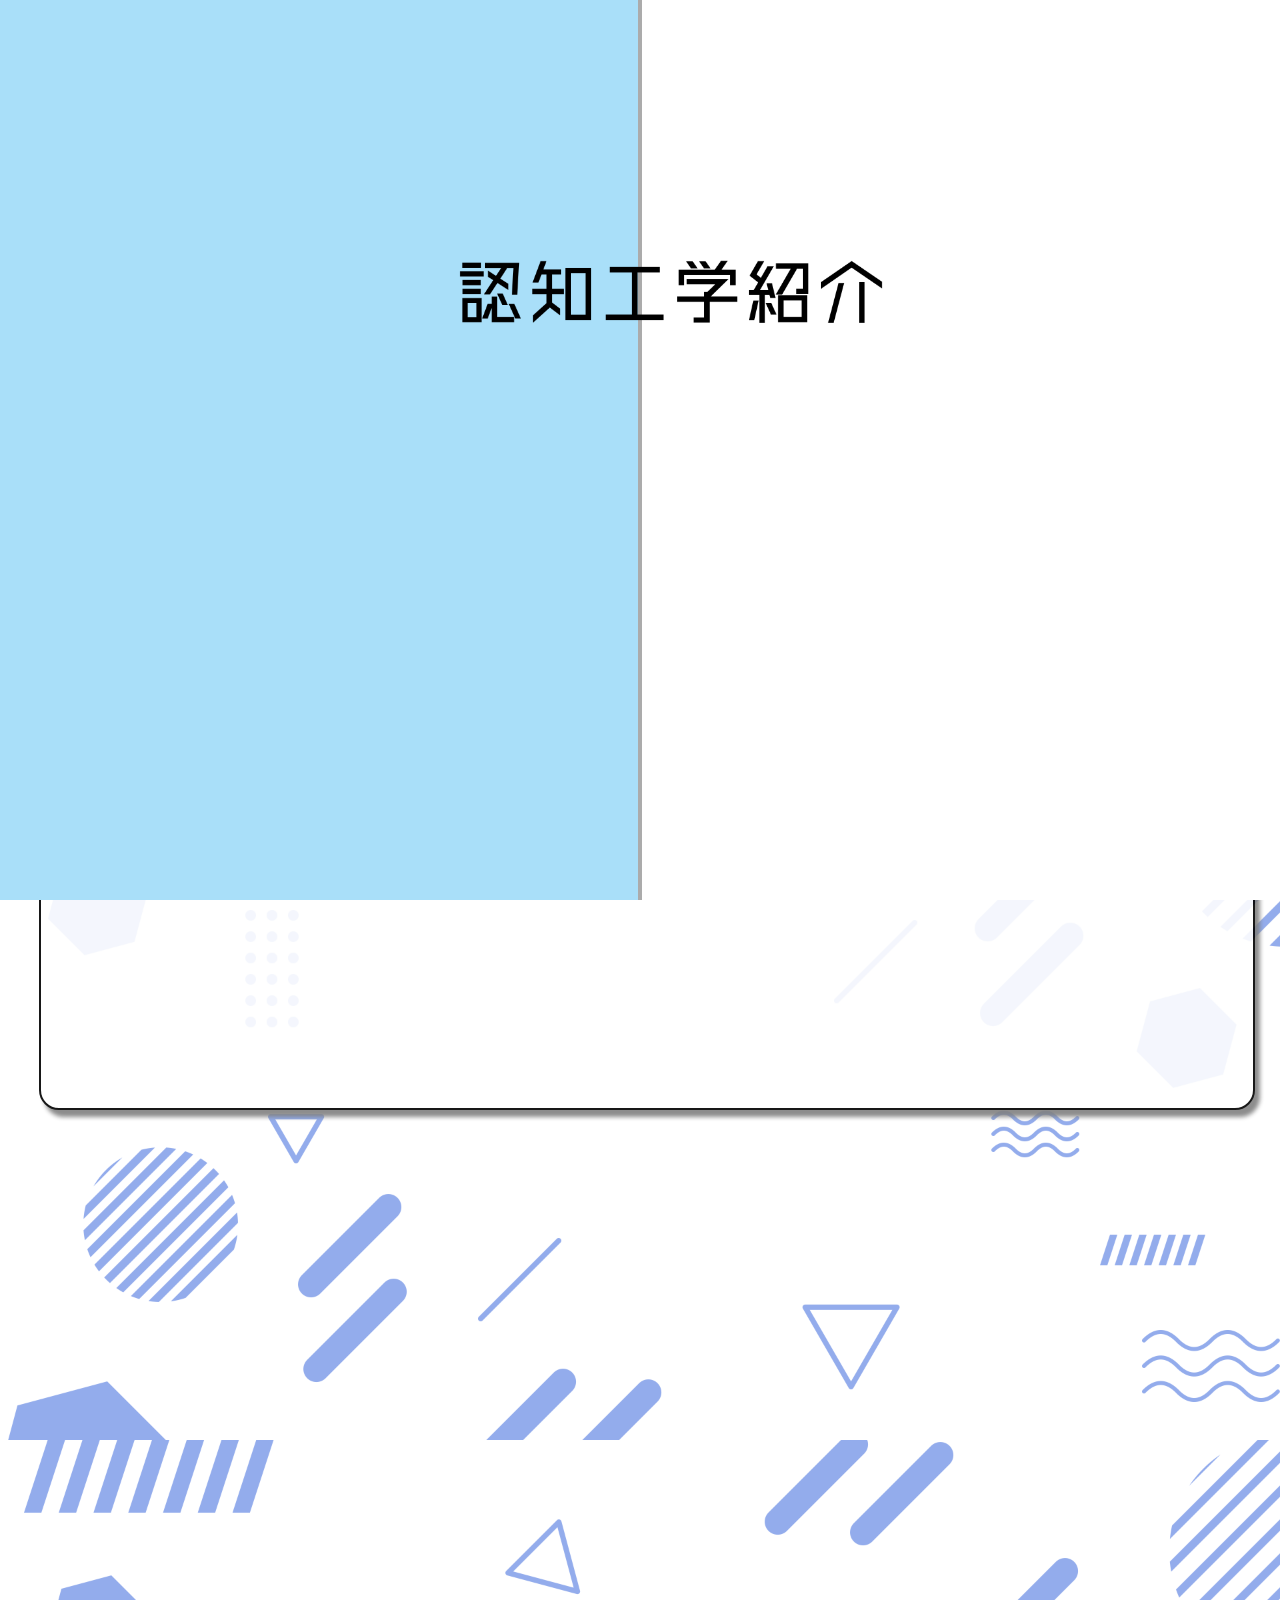
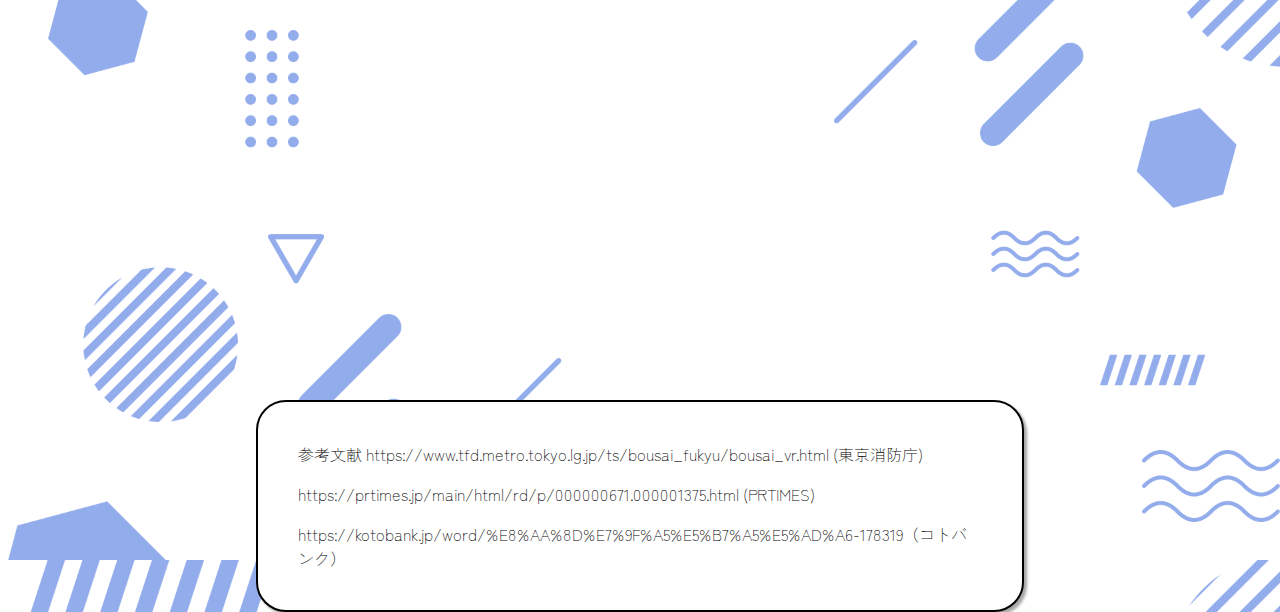
<file: index.html>
<!DOCTYPE html>
<html lang="ja">

<head>
  <meta charset="UTF-8">
  <meta name="viewport" content="width=device-width, initial-scale=1.0">
  <!-- タイトルを修正する -->
  <title>認知工学研究室紹介</title>
  <!-- CSSの読み込み例 -->
  <link rel="stylesheet" href="css/default.css">
  <!-- faviconの設定例 -->
  <link rel="shortcut icon" href="favicon.ico" type="image/x-icon">
  <style>
  @import url('https://fonts.googleapis.com/css2?family=IBM+Plex+Sans+JP:wght@300&family=Kosugi+Maru&family=Zen+Kaku+Gothic+Antique:wght@300&display=swap');
</style>

      <script type="module" src="js/sample.js"></script>
</head>

<body>
  <!-- エントリーページの記述例-->
  <div class="container">

    <div class="load"></div>
    <div class="slider">

    <span class="slide1"></span>
    <span class="slide2"></span>



    <img src="/img/kennkyushokai.png" class="slidetitle" alt="" srcset="">
        <span class="slidename1">認知工学とは</span>
        <span class="slidename2">認知工学の必要性</span>
        <span class="slidename3">分野紹介</span>
        <span class="slidename4">今後の発展</span>

  </div>
    <div class="hedder">
      <p class="name">認知工学紹介</p>
      <p class="hanberger">
        +
      </p>
     
      <div class="menu">
        <a href="./index.html" class="kennkyushoukai">HOME</a>
        <hr>
        <a href="./bousai.html" class="kyouinshoukai">防災分野
        </a>
        <hr>
        <a href="./draving.html" class="kyouinshoukai">運転技術分野
        </a>
        <hr>
        <a href="./introteach.html" class="kyouinshoukai">今後の発展
        </a>

      </div>
    </div>
<div class="intro">
<span class="back"></span>
<div class="introabout">認知工学とは？</div>

  <p class="introdetail">
「認知工学」とは心理学と認知科学を一体化させて考える、人間の認知や行動の特性を考慮したデザイン設計を行う分野です。モノの見せ方、インタラクションの内容で人の行動や感じ方は変化します。ある目的の行動をさせたりある目的の感情にさせたいときどのように工夫して支援すればよいか考えます。主な研究テーマは次のとおりです。
<span>観光支援</span>
<span>・防災分野</span>
<span>・思い出工学</span>
<span>歩行・運転支援</span>
これらは日常にある状況を研究テーマとして取り上げており、現状問題を解決して生活を便利にすることを目指しています
</p>
</div>
<div class="introkenkyu">
  
  <div class="title">
    認知工学はなぜ必要か
  </div>
  <div class="wrepper">
  <span class="back2"></span>
  <div class="kenkyuditail">
    <span class="inter">技術と人間のインターフェースの改善</span>: 認知工学の知見は、人間が技術やシステムと効果的に対話するためのインターフェースの改善に活用されます。例えば、スマートフォンやウェブサイトの使いやすさ、自動運転車のユーザーエクスペリエンス、機械翻訳の品質向上などに認知工学の知見が応用されています。
    <dl>
    <span class="sien">認知障害の理解と支援</span>: 認知工学は、認知障害や脳損傷による障害を持つ人々の支援にも役立ちます。認知プロセスの理解に基づいて、認知リハビリテーションプログラムやアシストテクノロジーの開発が行われます。例えば、記憶のサポートや認知負荷の軽減を目的としたデジタルツールや装置などが開発されています。
  </div>
</div>
</div>
<div class="kanko">
  <div class="shoukai">分野紹介</div>
  <div class="wrapp1">

  <div class="memoryname">防災分野</div>
  <div class="wrapp1-inner">
  <div class="memorydetail">さまざまなユーザを想定して、防災、または避難に関する行動を支援するためのインタフェース設計に取り組んでいます。</div>
<img src="./img/disaster (1).png" alt="" srcset="">
<a href="./bousai.html" class="more">　　　Learn More></a></div>
</div>
  <div class="wrapp2">
  <div class="motername">運転支援技術</div>
  <div class="wrapp2-inner">
  <div class="moterdetail">ドライバ―をはじめとする人にとって認知しやすい情報提供や、安全運転を促す仕掛け、また過ごしやすい車内環境に関する研究をしています。</div>
  <img src="./img/driving.jpg" alt="" srcset="">
  <a href="./draving.html" class="more"> Learn More></a>

</div>
</div>

</div>

<div class="bunnkenn">
  参考文献
  https://www.tfd.metro.tokyo.lg.jp/ts/bousai_fukyu/bousai_vr.html
  (東京消防庁)
  <dl>
  https://prtimes.jp/main/html/rd/p/000000671.000001375.html
  (PRTIMES)
</dl>
https://kotobank.jp/word/%E8%AA%8D%E7%9F%A5%E5%B7%A5%E5%AD%A6-178319（コトバンク）


</div>
  <!-- JavaScriptプログラムの読み込み例 -->

</body>

</html>
</file>
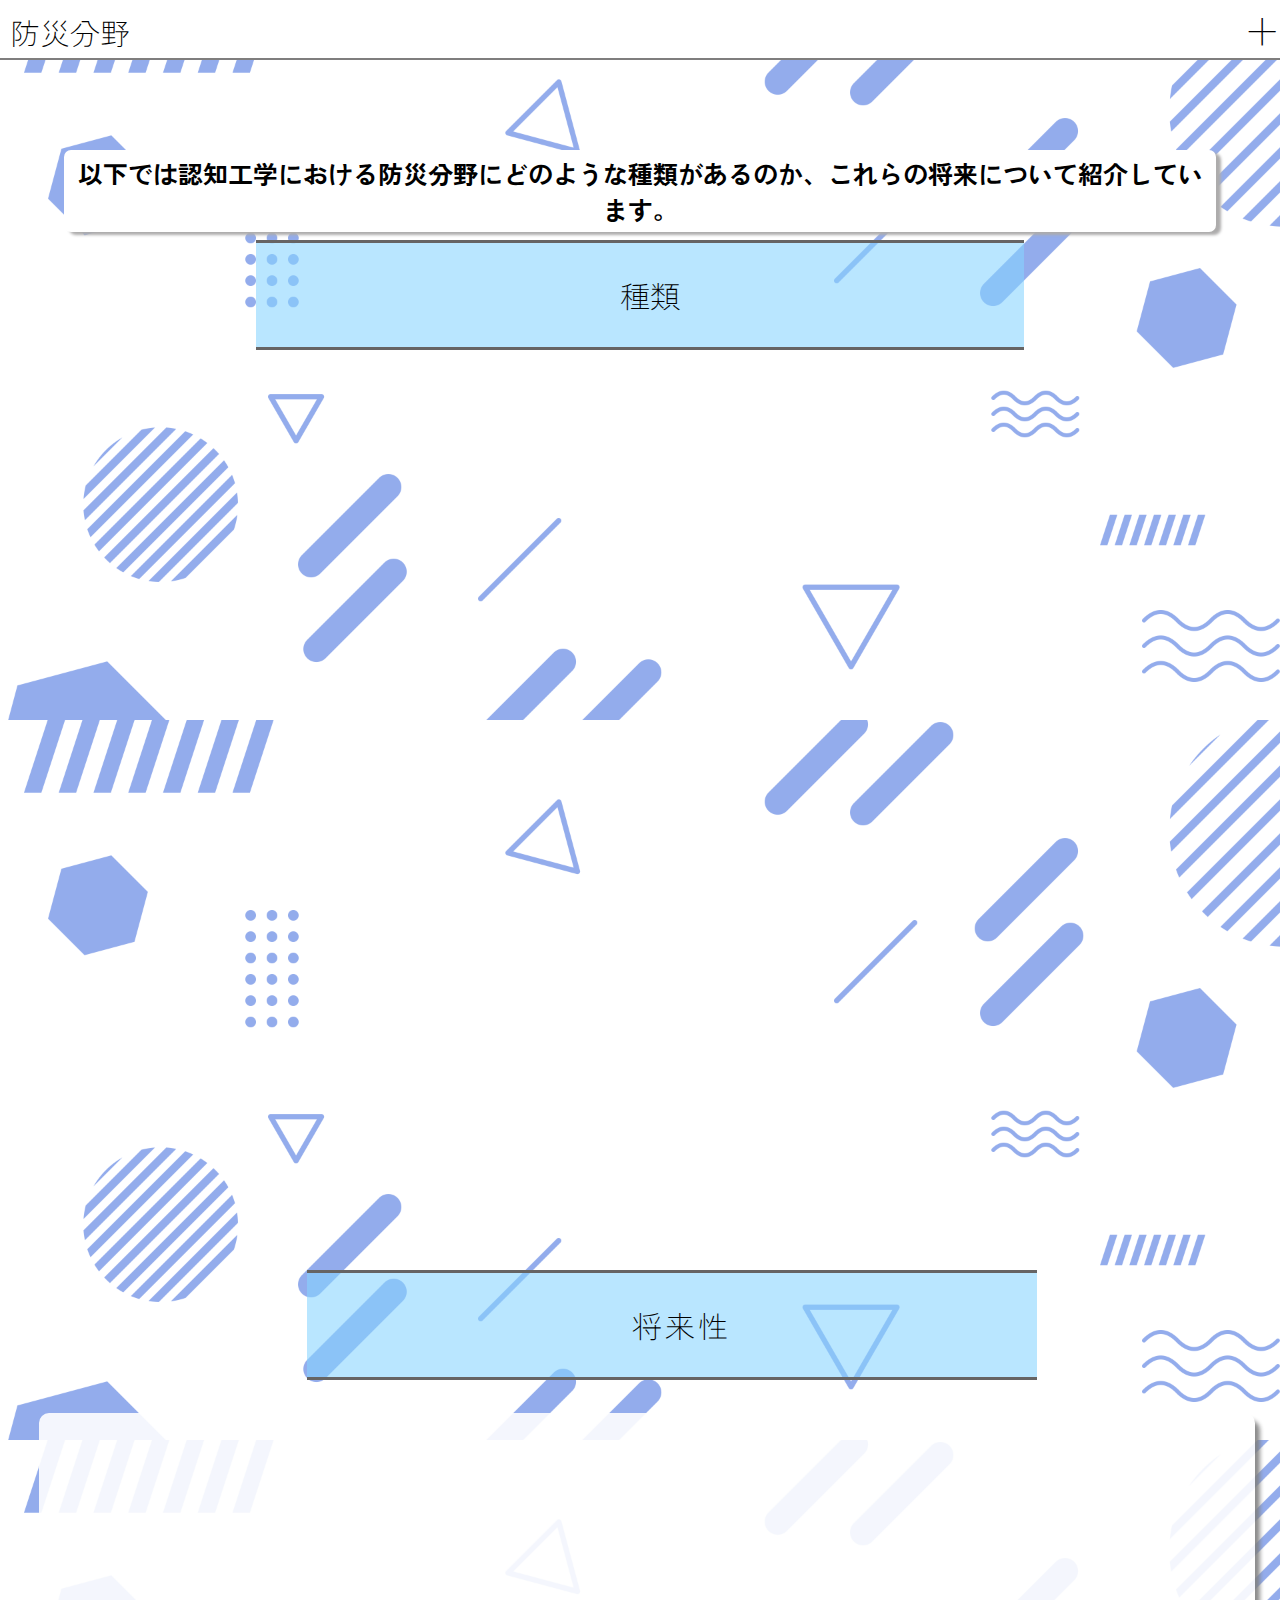
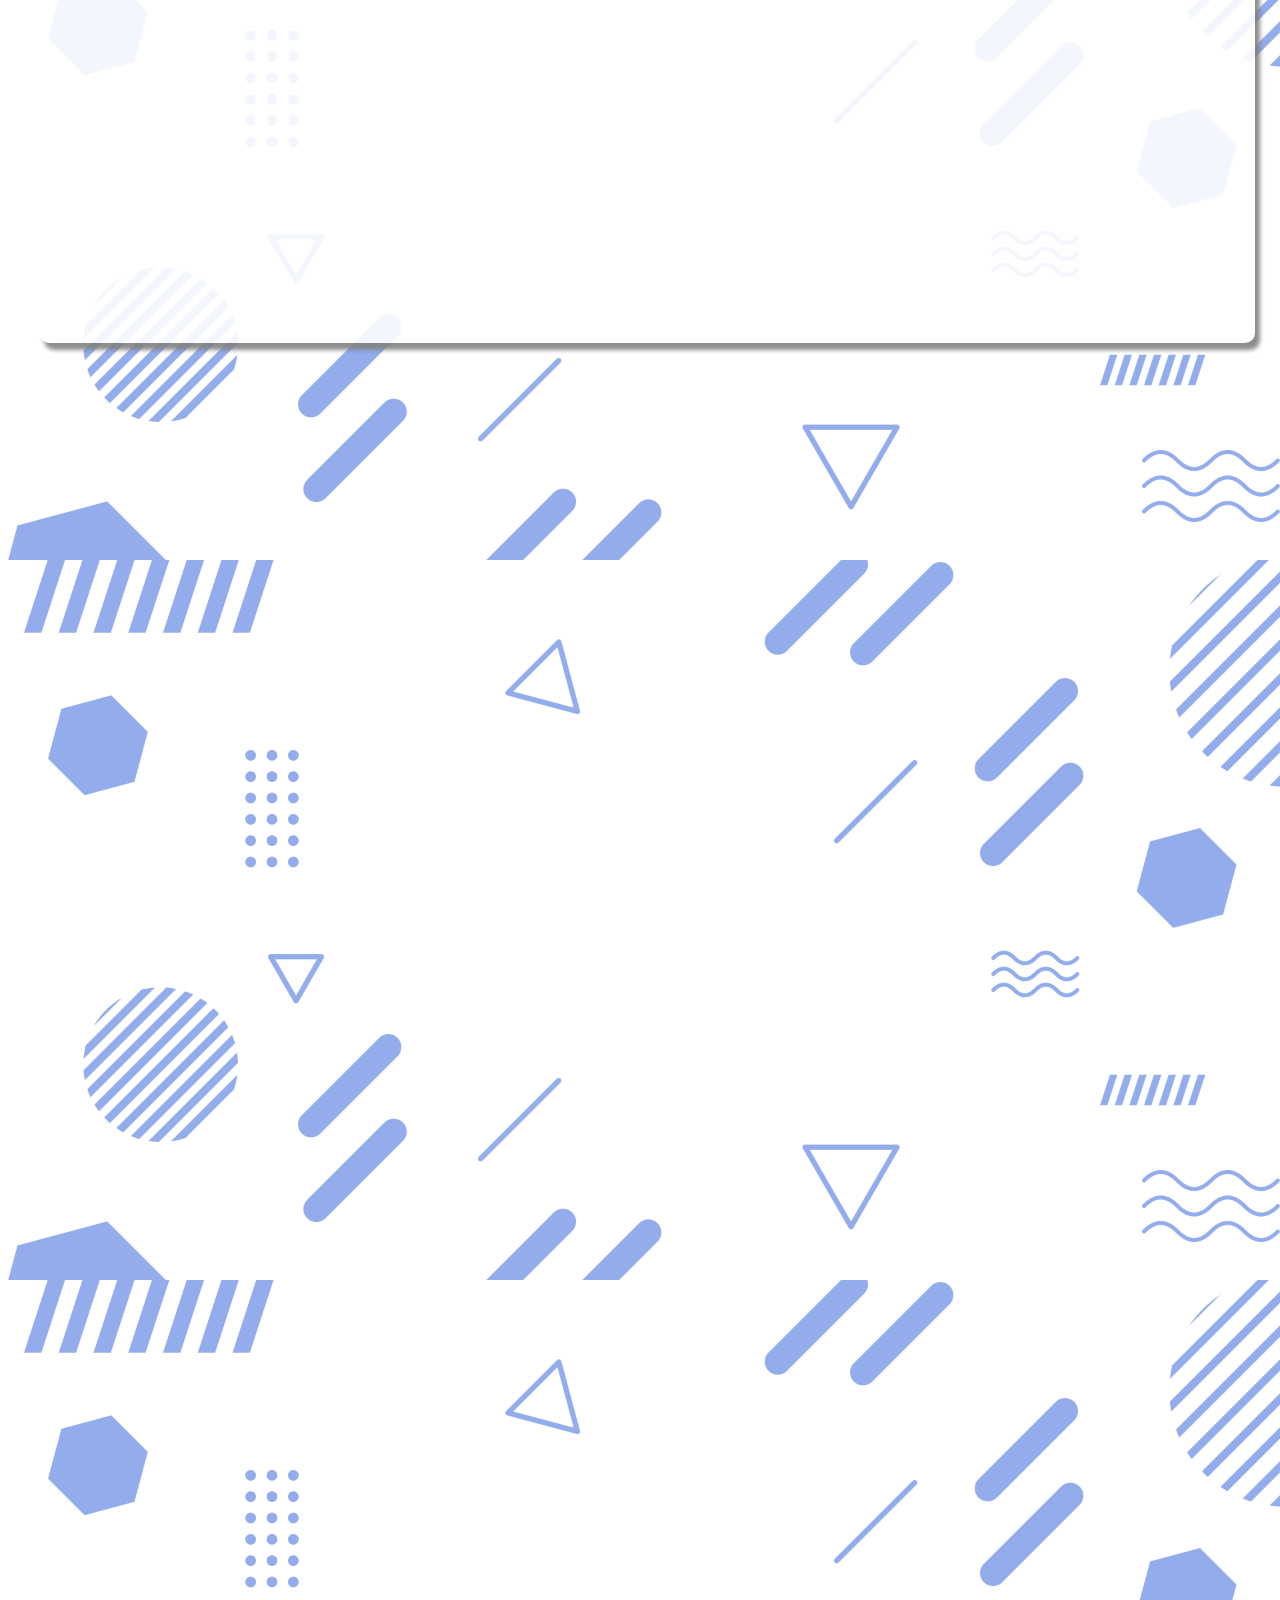
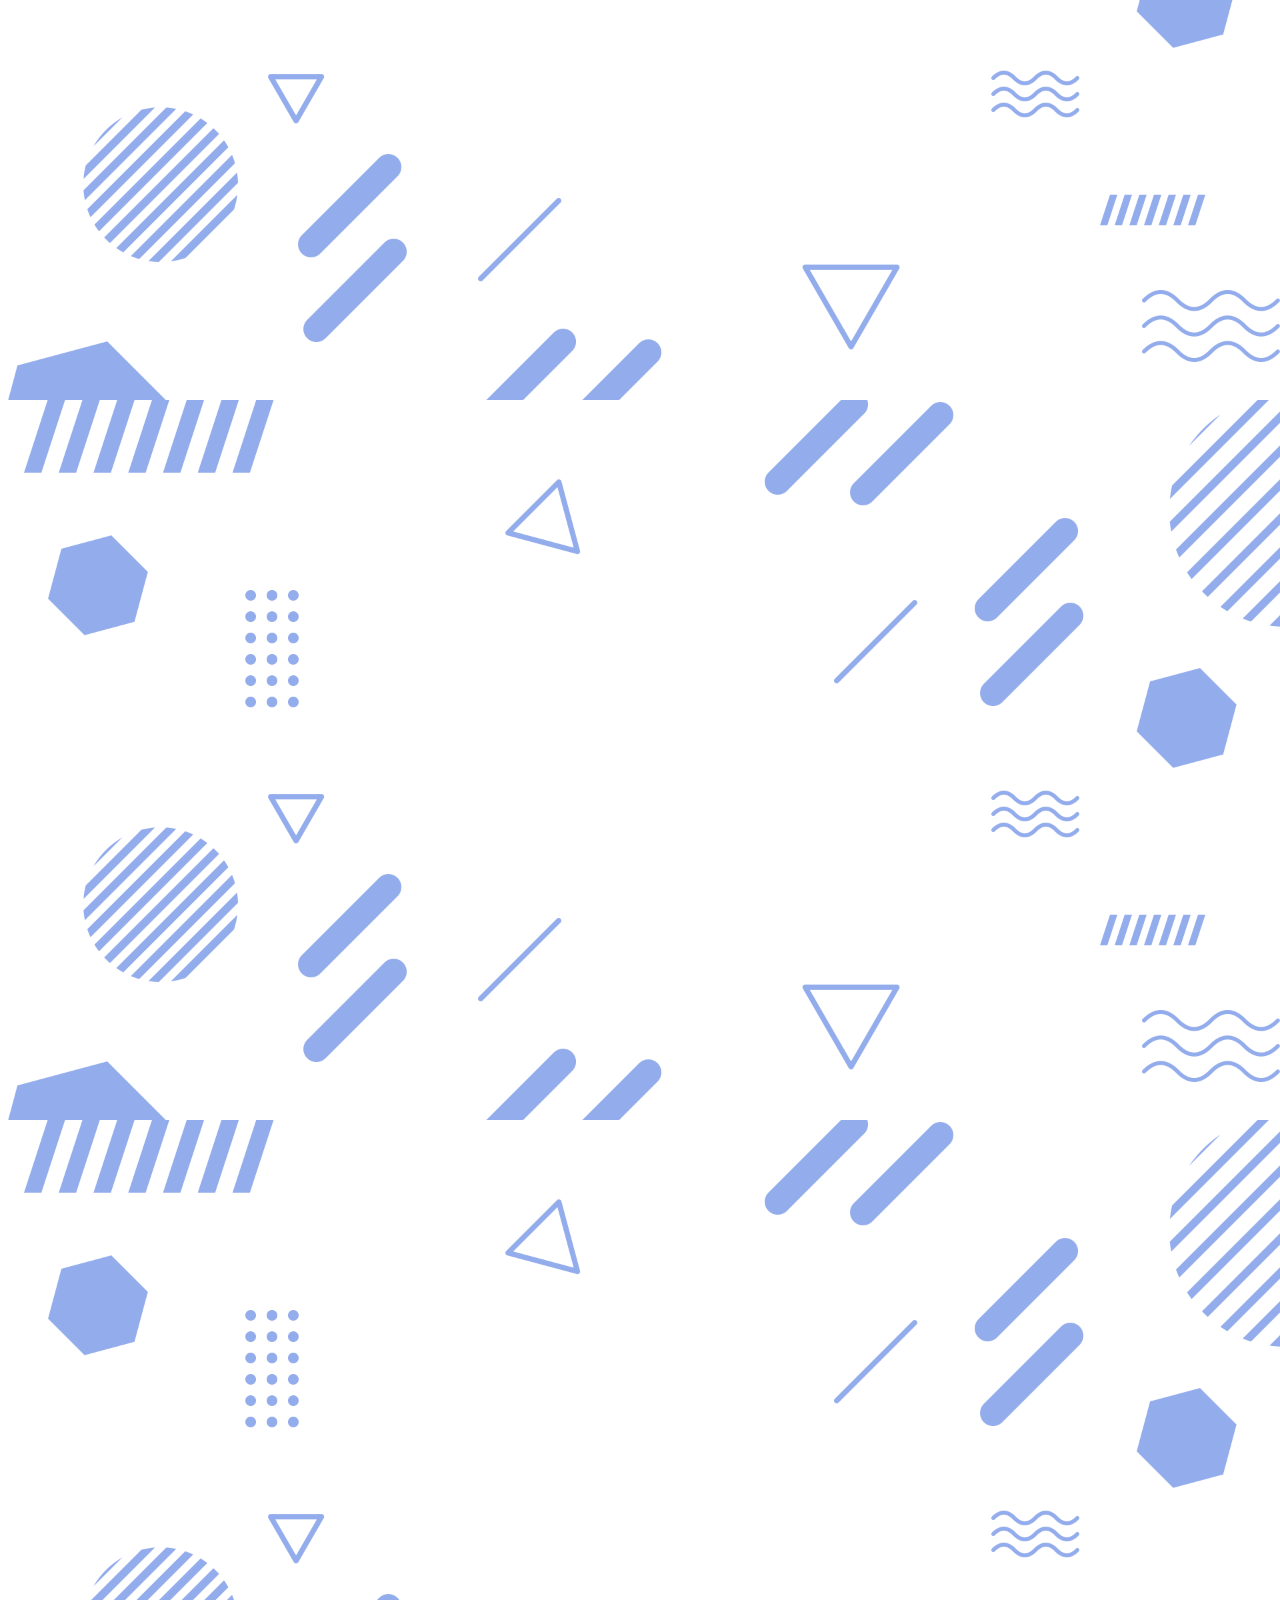
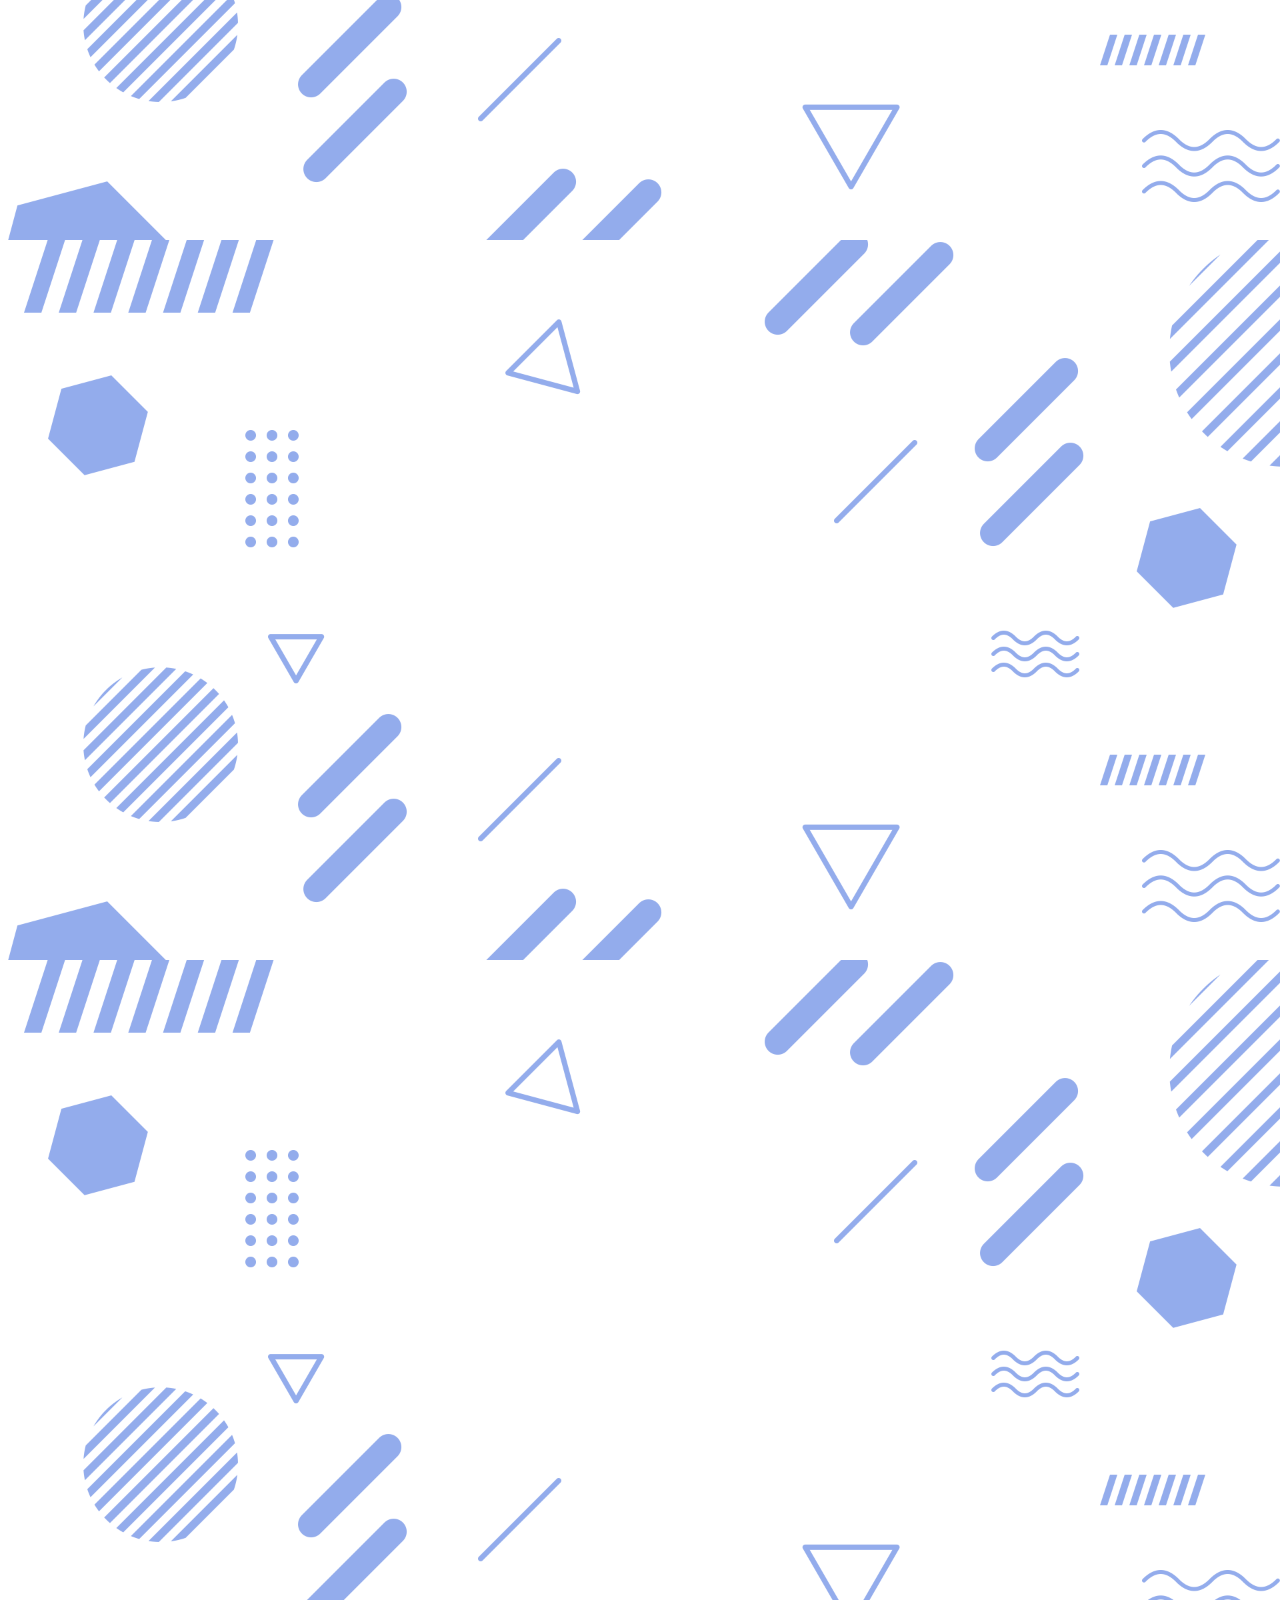
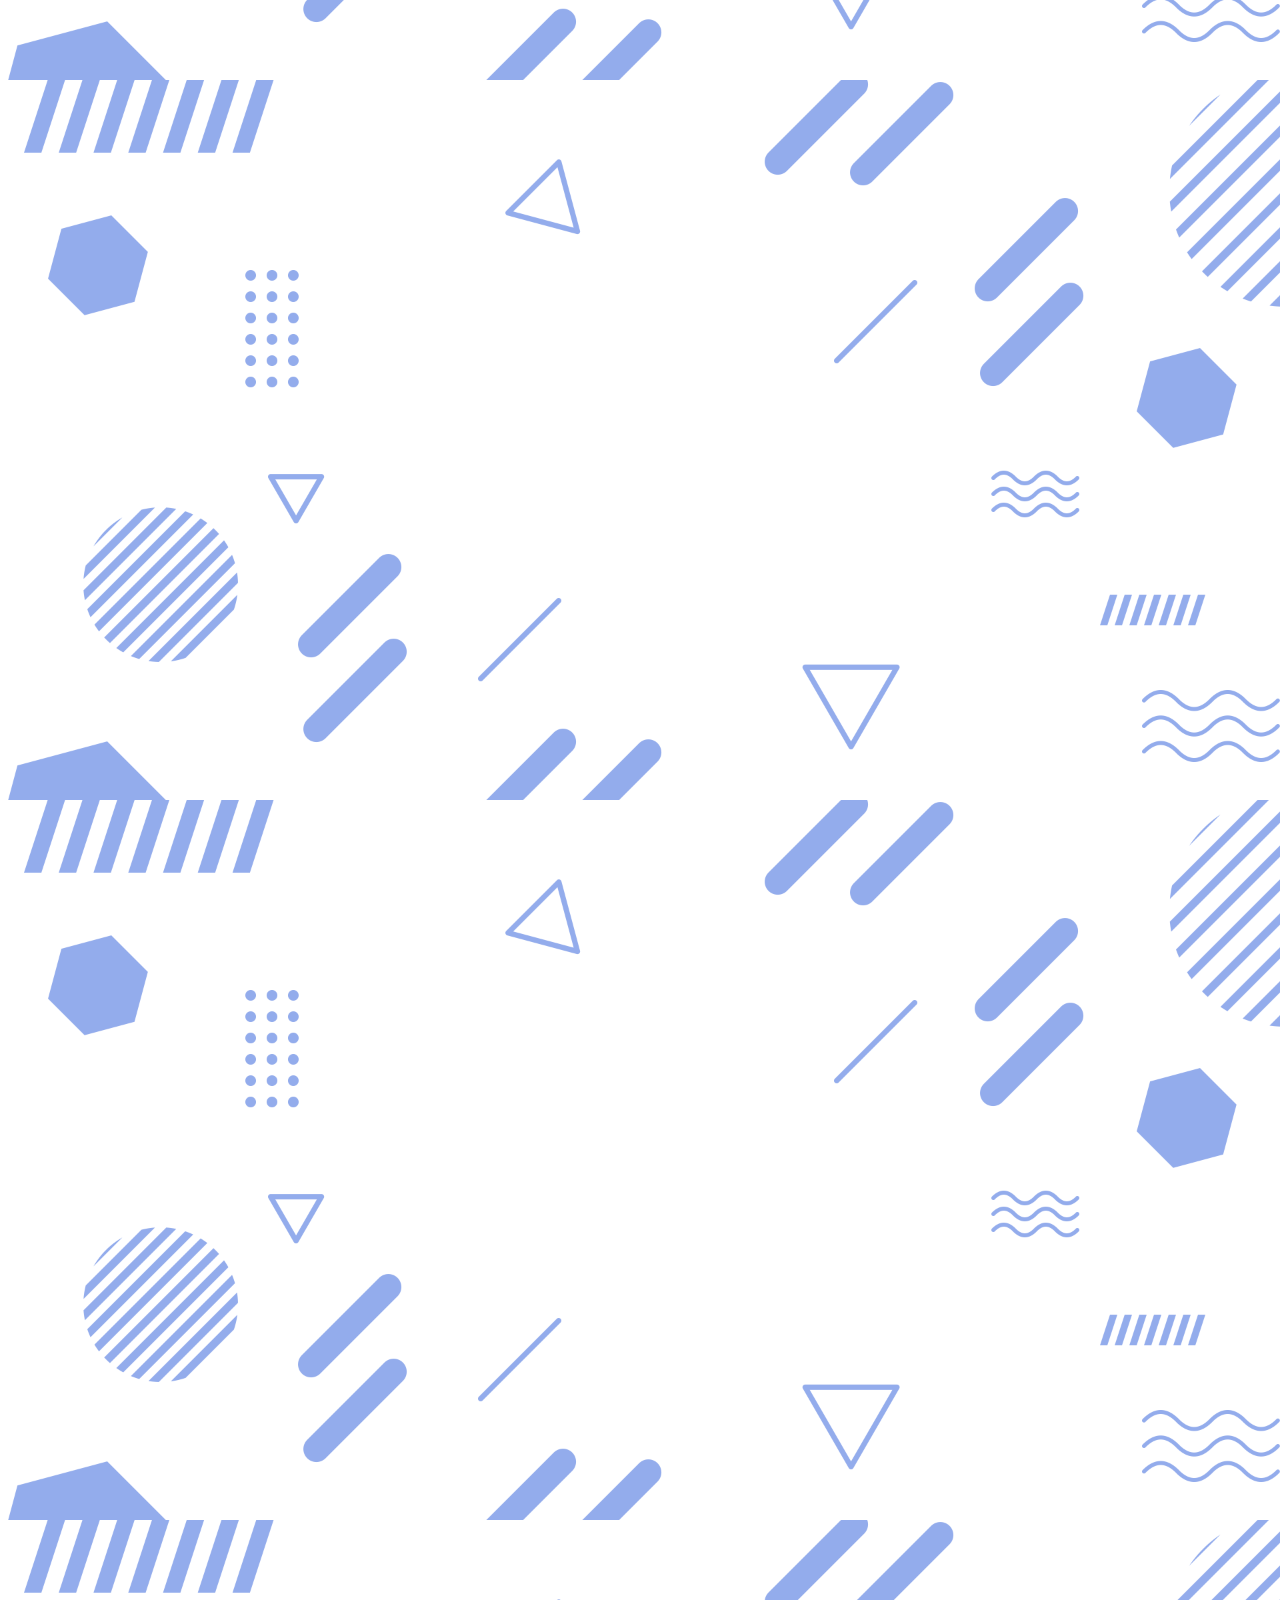
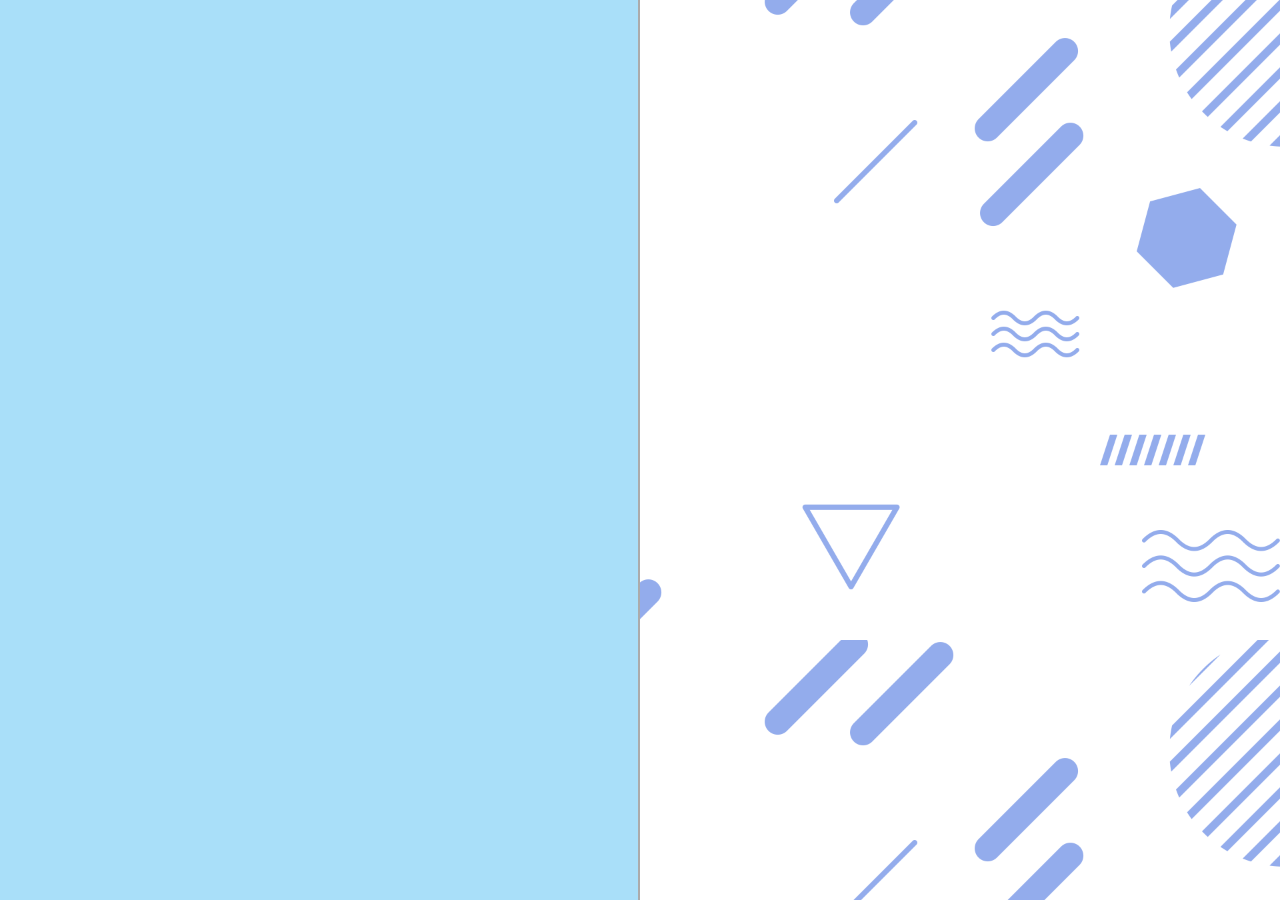
<file: bousai.html>
<!DOCTYPE html>
<html lang="ja">

<head>
  <meta charset="UTF-8">
  <meta name="viewport" content="width=device-width, initial-scale=1.0">
  <!-- タイトルを修正する -->
  <title>認知工学研究室紹介</title>
  <!-- CSSの読み込み例 -->
  <link rel="stylesheet" href="./css/bousai.css">
  <!-- faviconの設定例 -->
  <link rel="shortcut icon" href="favicon.ico" type="image/x-icon">
  <style>
  @import url('https://fonts.googleapis.com/css2?family=IBM+Plex+Sans+JP:wght@300&family=Kosugi+Maru&family=Zen+Kaku+Gothic+Antique:wght@300&display=swap');
</style>

      <script type="module" src="./js/bousai.js"></script>
</head>

<body>
  <!-- エントリーページの記述例-->
  <div class="container">

    <div class="load"></div>
    <div class="slider">

    <span class="slide1"></span>
    <span class="slide2"></span>


  </div>
    <div class="hedder">
      <p class="name">防災分野</p>
      <p class="hanberger">
        +
      </p>
     
      <div class="menu">
        
        <a href="./index.html" class="kennkyushoukai">HOME</a>
        <hr>
        <a href="./bousai.html" class="kyouinshoukai">防災分野
        </a>
        <hr>
        <a href="./draving.html" class="kyouinshoukai">運転技術分野
        </a>
        <hr>
        <a href="./introteach.html" class="kyouinshoukai">今後の発展
        </a>

      </div>
    </div>
    <div class="setumei">
  以下では認知工学における防災分野にどのような種類があるのか、これらの将来について紹介しています。
    </div>
    <div class="shoukaifirst show">種類</div>
    <div class="wapintro">
<div class="intro">
<span class="back"></span>
<div class="introabout">情報提示の最適化</div>

  <p class="introdetail">
    災害情報を視覚的に分かりやすく表示するデザインや、重要な情報を強調する方法などを用いて災害時の急速に変化する情報を正確かつ効果的な情報伝達を行う。情報の内容や形式を最適化することを目標としています。

</p>
</div>

<div class="intro2">
<span class="backex">
  <div class="jouhou">
 <img src="./img/real.png" alt="" class="volvo">

<p class="ex">
  ハザードマップを認知工学の原則に基づいて作成することで、情報の可視化や理解を容易にします。地域の住民や関係者に対して、災害リスクや避難経路などの重要な情報をわかりやすく伝えることができます。
</p>
</div>
</span>
<div class="introabout2">意思決定支援</div>

  <p class="introdetail2">
    災害時には迅速かつ適切な意思決定が求められることから認知工学の研究成果を活用して、意思決定をサポートするシステムを開発を試みている。情報の整理・要約やリスク評価ツールの開発などがあります。
    
</p>

</div>
<div class="intro3">
<span class="back3">
  <div class="jouhou1">
  <img src="./img/bousai.jpg" alt="" class="mavi">
<p class="ex1">

  最先端のVRシステムを使って災害現場を再現し、臨場感あふれる防災体験を可能にしたVR防災体験車。「火災」「地震」「津波」を体験できる。

</p>
</div>

</span>
<div class="introabout3"> トレーニングと教育</div>

  <p class="introdetail3">
    災害時には迅速な行動が求められるため、認知工学の知見を活かして、人々の認知能力や判断力を向上させるトレーニングプログラムやシミュレーション環境を開発し活用します。災害のシミュレーションや避難訓練の支援システムがあります
</p>
</div>
</div>

<div class="introkenkyu">
  <div class="shoukaisecond show">将来性</div>

  <div class="wrepper">
  <span class="back2"></span>
  <div class="kenkyuditail">
   <span class="inter"> 災害予知と早期警戒</span>: 認知工学の研究成果を活用したセンサーやモニタリングシステムにより、異常なパターンや前兆を検知し、災害の予知と早期警戒が可能になります。例えば、地震や洪水、台風などの自然災害において、センサーネットワークやデータ解析により、異常な振動や水位の変動を検知して警戒を喚起することができます。
<dl>
<span class="inter">避難行動の支援</span>: 認知工学の研究成果を活用した避難行動の支援システムが開発されます。避難経路の最適化や避難情報のリアルタイムな提供、人々の行動パターンや意思決定のモデリングに基づいた避難計画の作成などが行われます。これにより、避難者の安全性と避難効率が向上します。
</dl>
<dl>
<span class="inter">災害時の情報共有と協調</span>: 認知工学の研究は、災害時の情報共有と協調行動にも応用されます。情報の可視化や共有プラットフォームの開発により、関係機関や市民がリアルタイムで情報を共有し、災害対応の効率化が図られます。また、人々の協力行動やチームの調整に関する研究により、効果的な協力体制や災害時の意思決定支援が可能になります。
</dl>

  </div>
</div>
</div>
<div class="kanko">
  <div class="shoukai">研究紹介</div>
  <div class="wrapp1">

  <div class="memoryname">防災分野</div>
  <div class="wrapp1-inner">
  <div class="memorydetail">さまざまなユーザを想定して、防災、または避難に関する行動を支援するためのインタフェース設計に取り組んでいます。</div>
<img src="./img/disaster (1).png" alt="" srcset="">
<a href="./bousai.html" class="more">　　　Learn More></a></div>
</div>
  <div class="wrapp2">
  <div class="motername">運転支援技術</div>
  <div class="wrapp2-inner">
  <div class="moterdetail">ドライバ―をはじめとする人にとって認知しやすい情報提供や、安全運転を促す仕掛け、また過ごしやすい車内環境に関する研究をしています。</div>
  <img src="./img/driving.jpg" alt="" srcset="">
  <a href="./draving.html" class="more"> Learn More></a>

</div>
</div>

</div>
  <!-- JavaScriptプログラムの読み込み例 -->

</body>

</html>
</file>
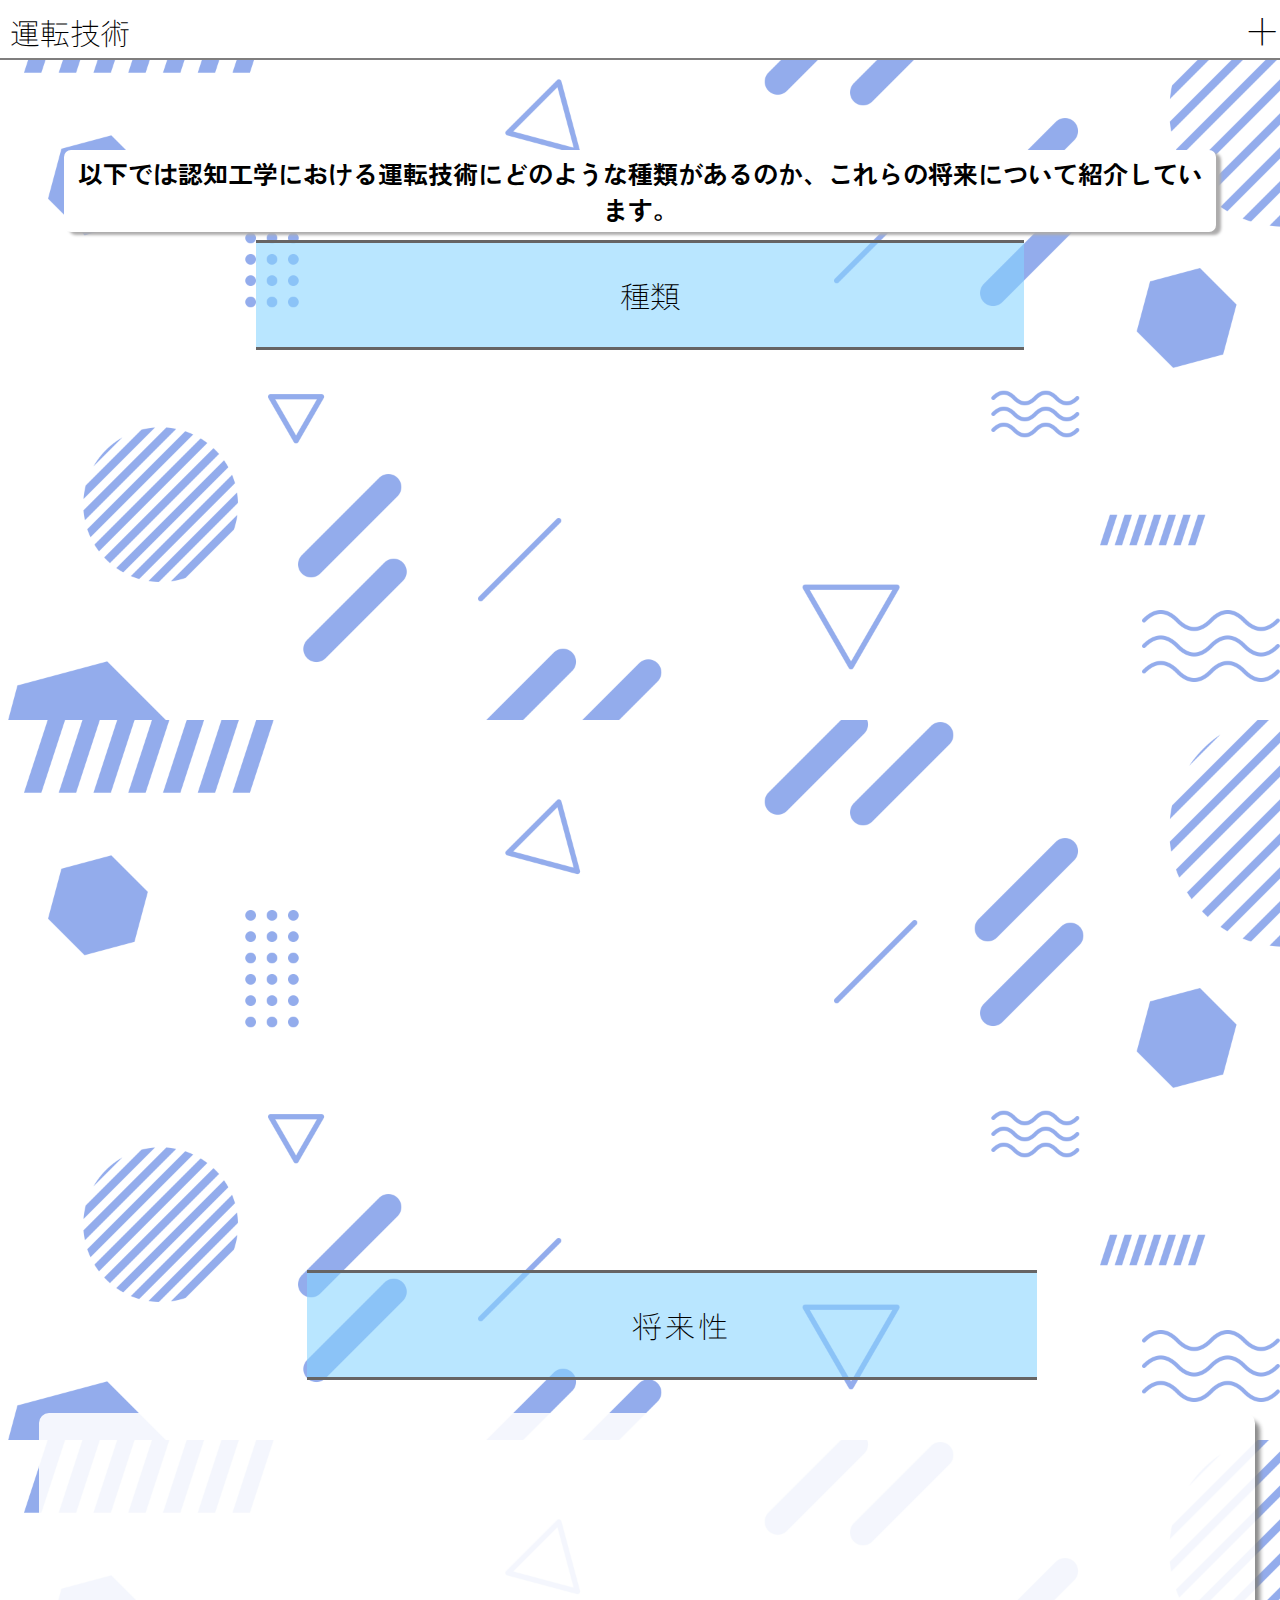
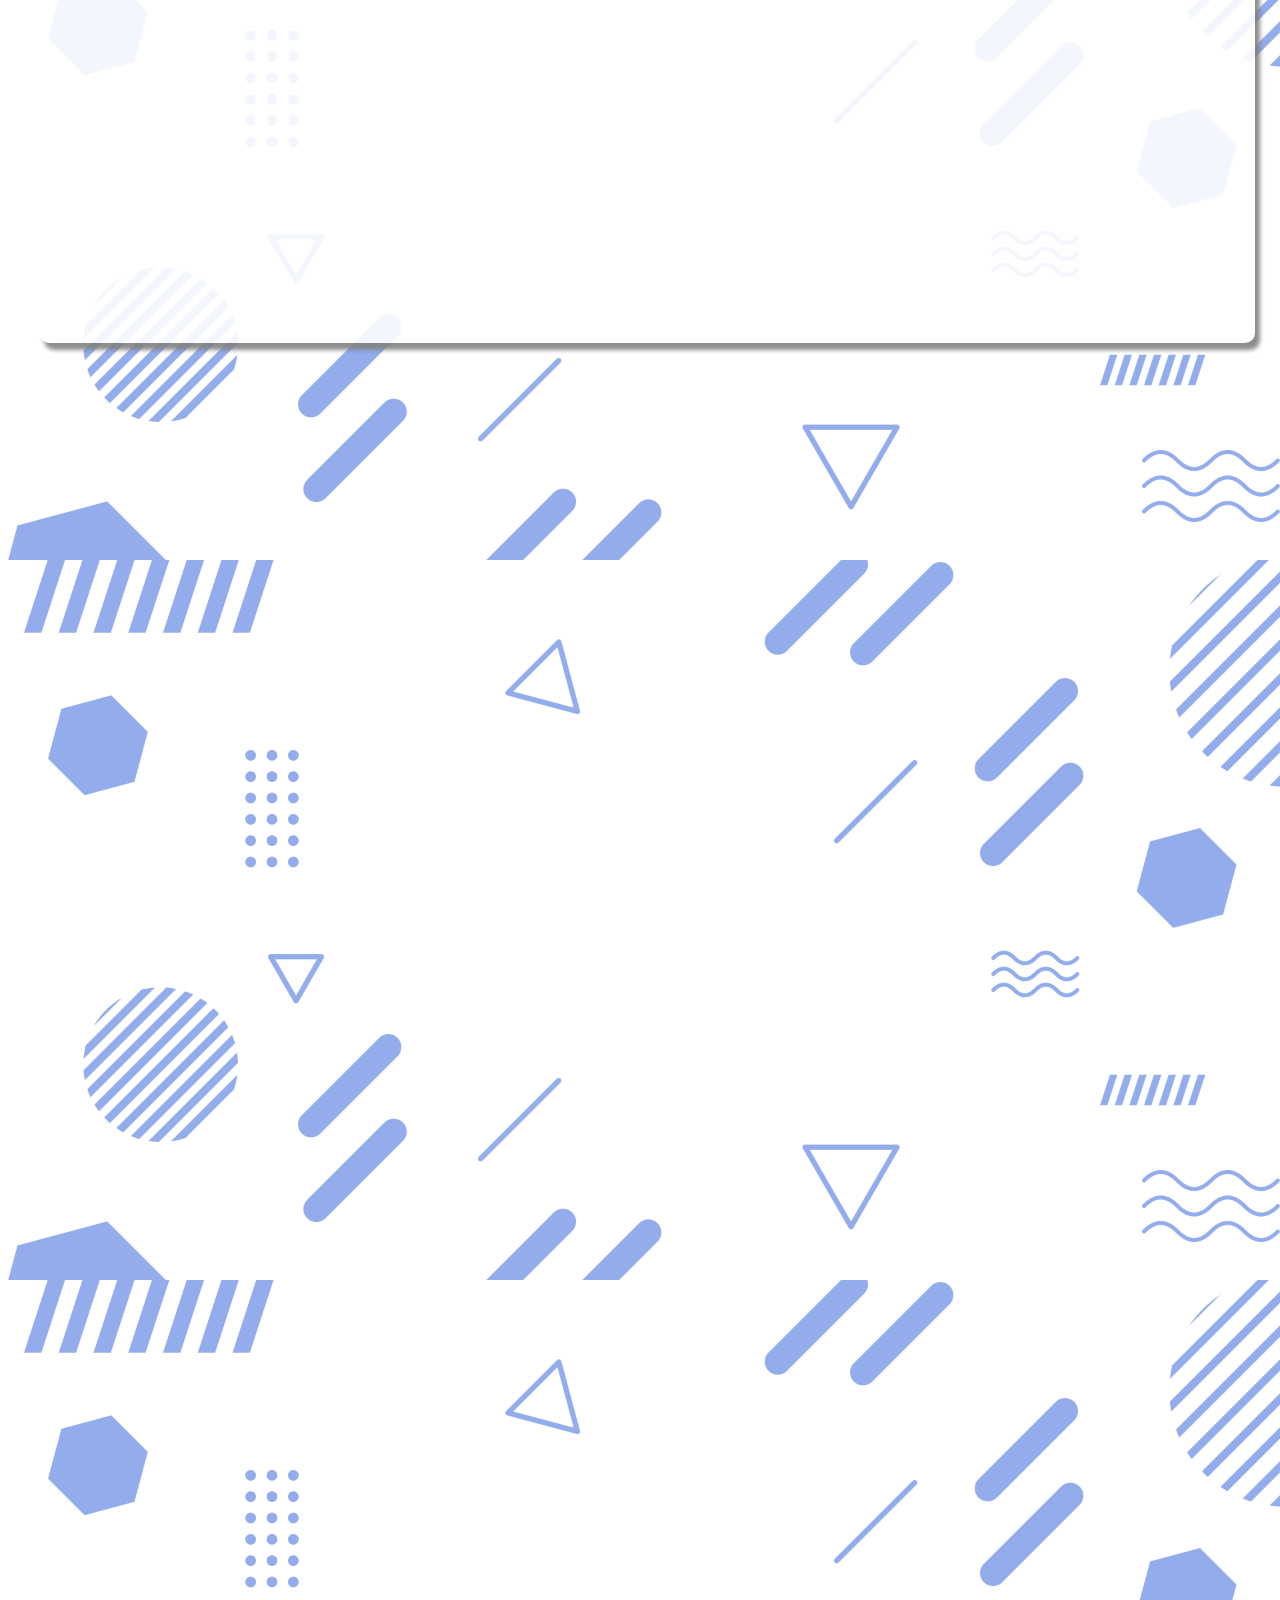
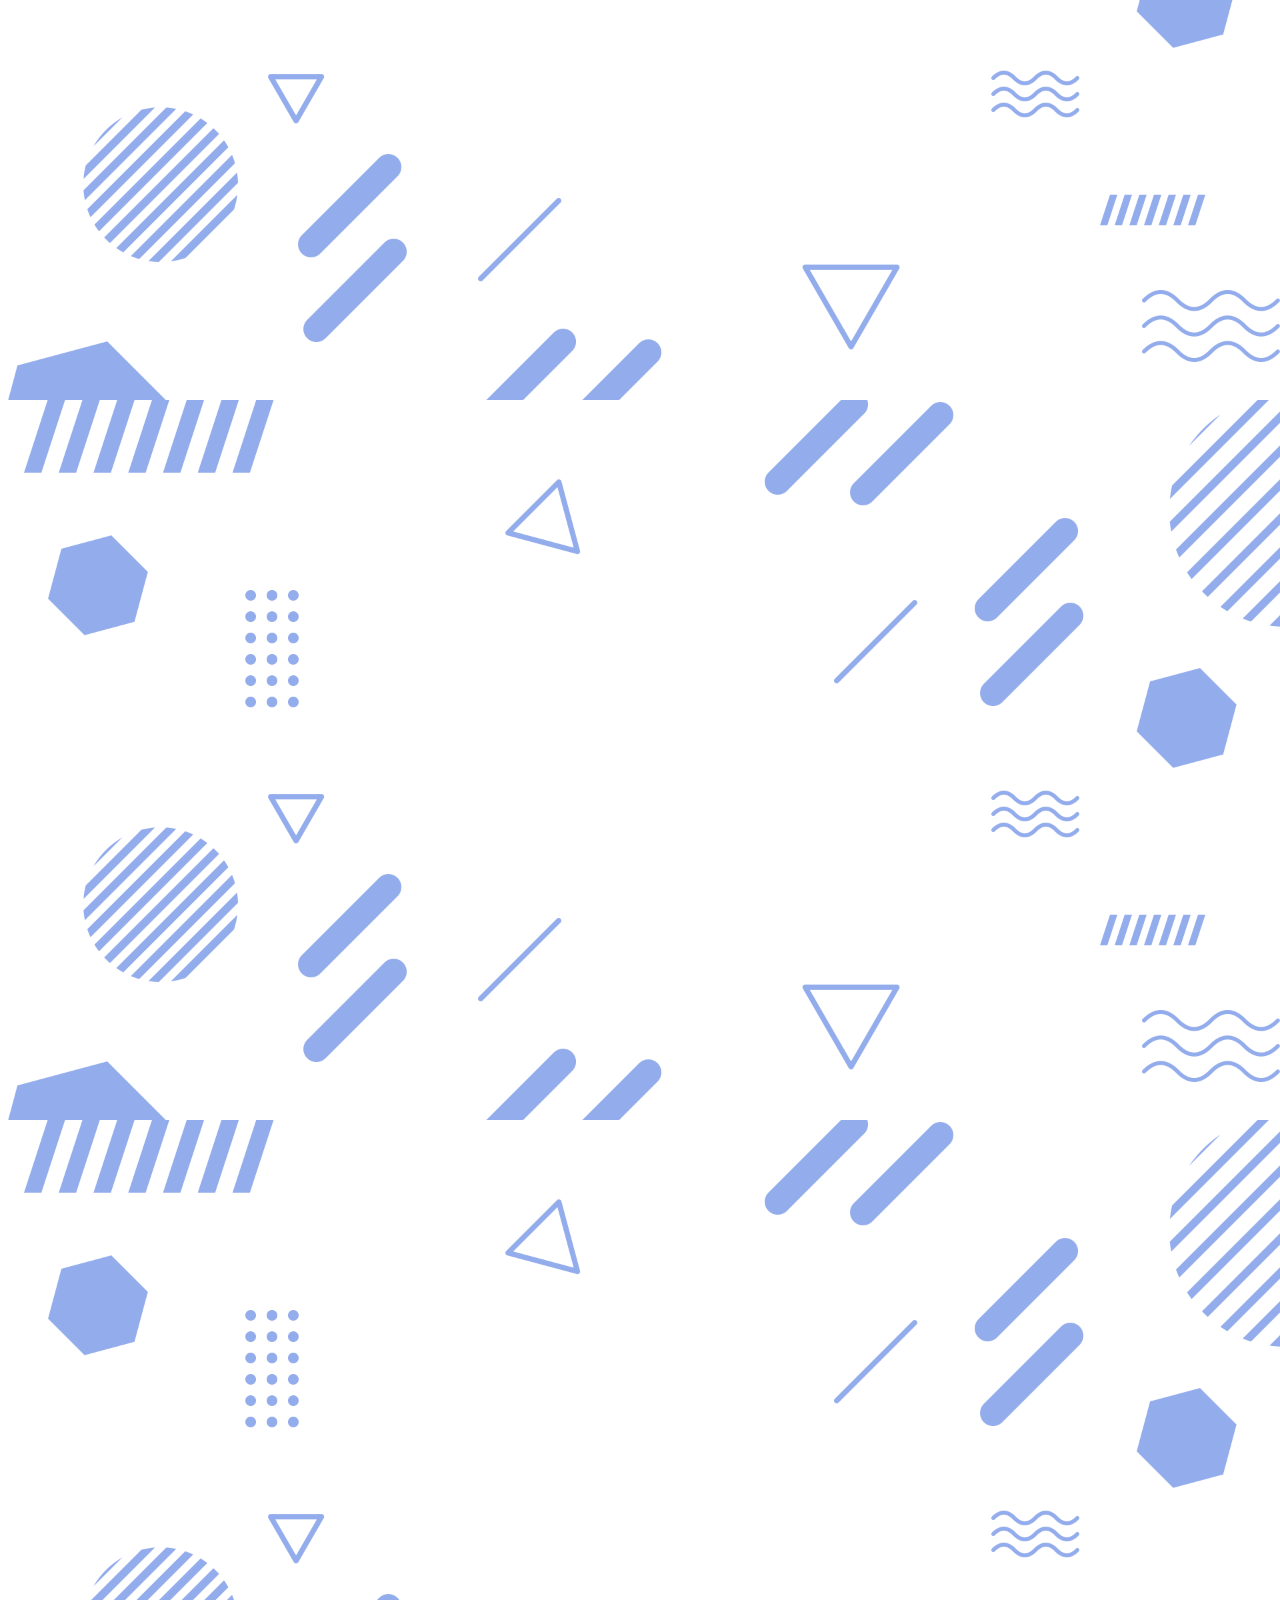
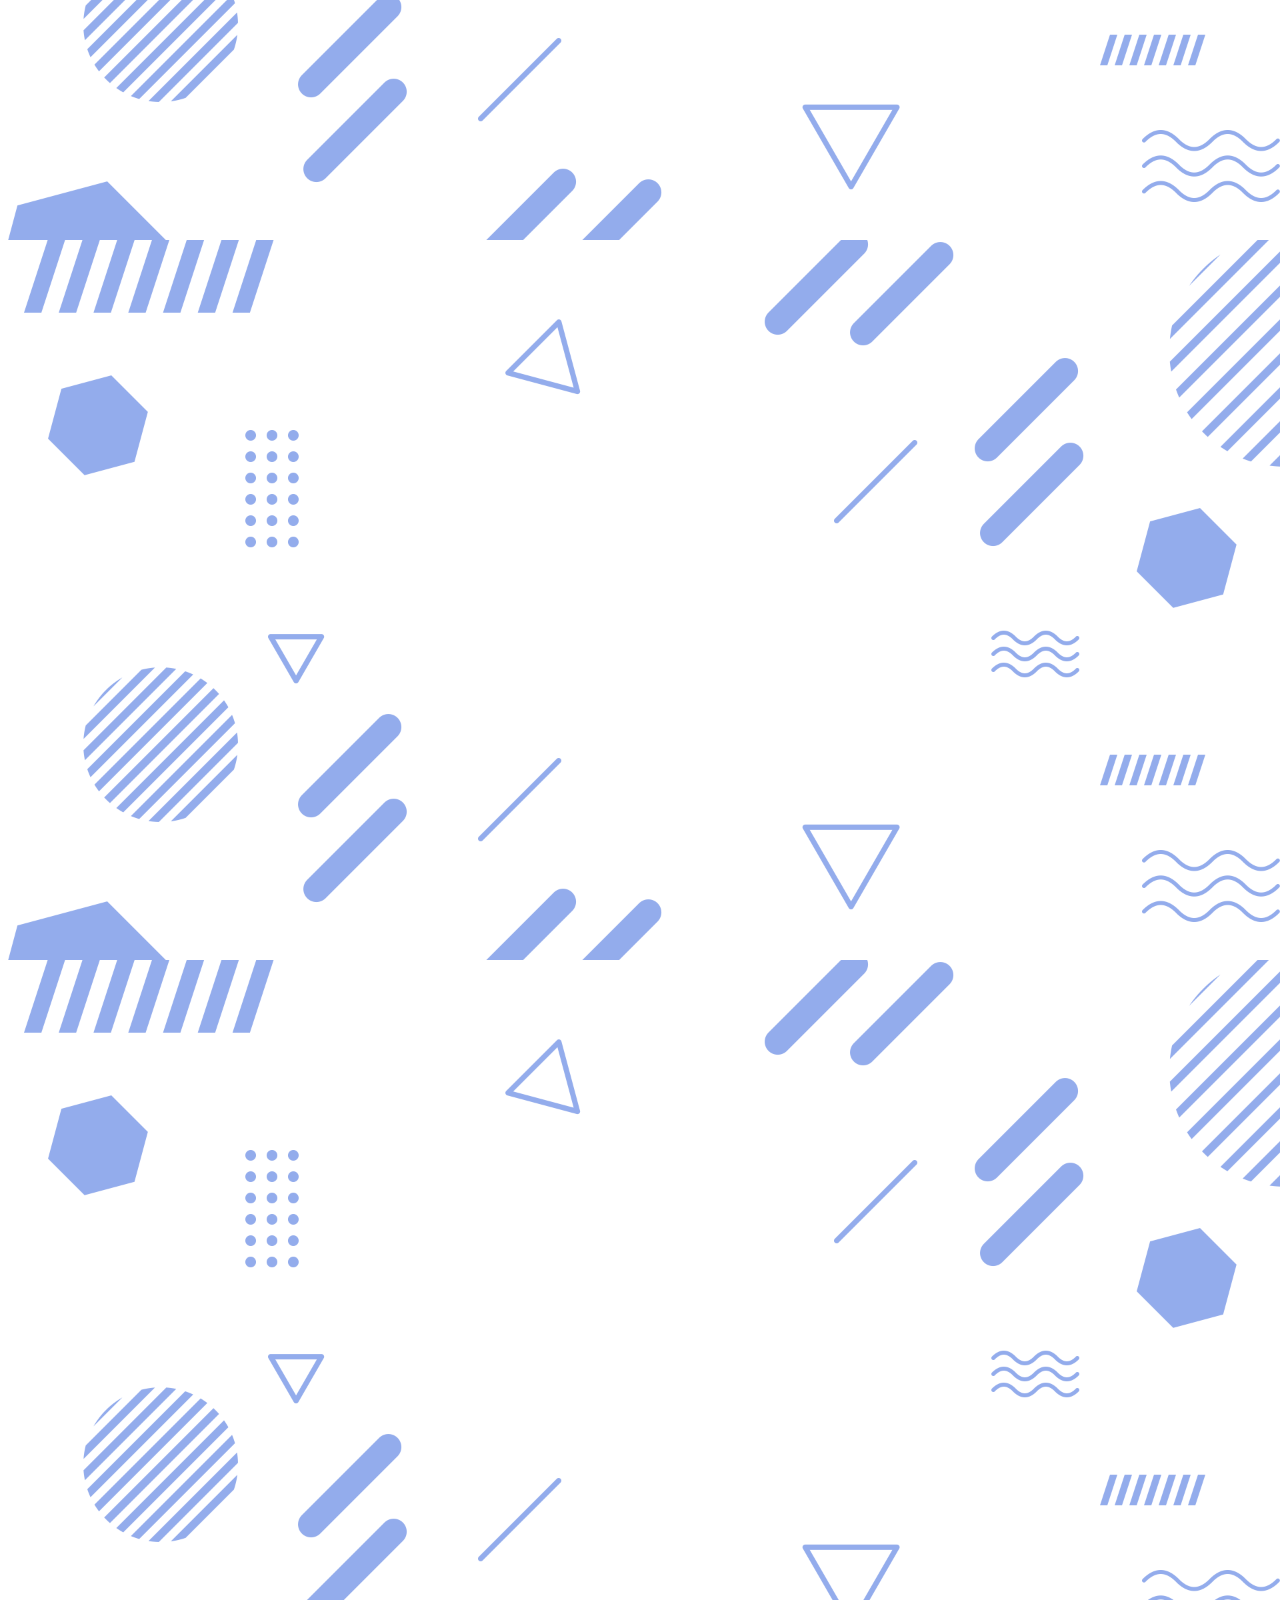
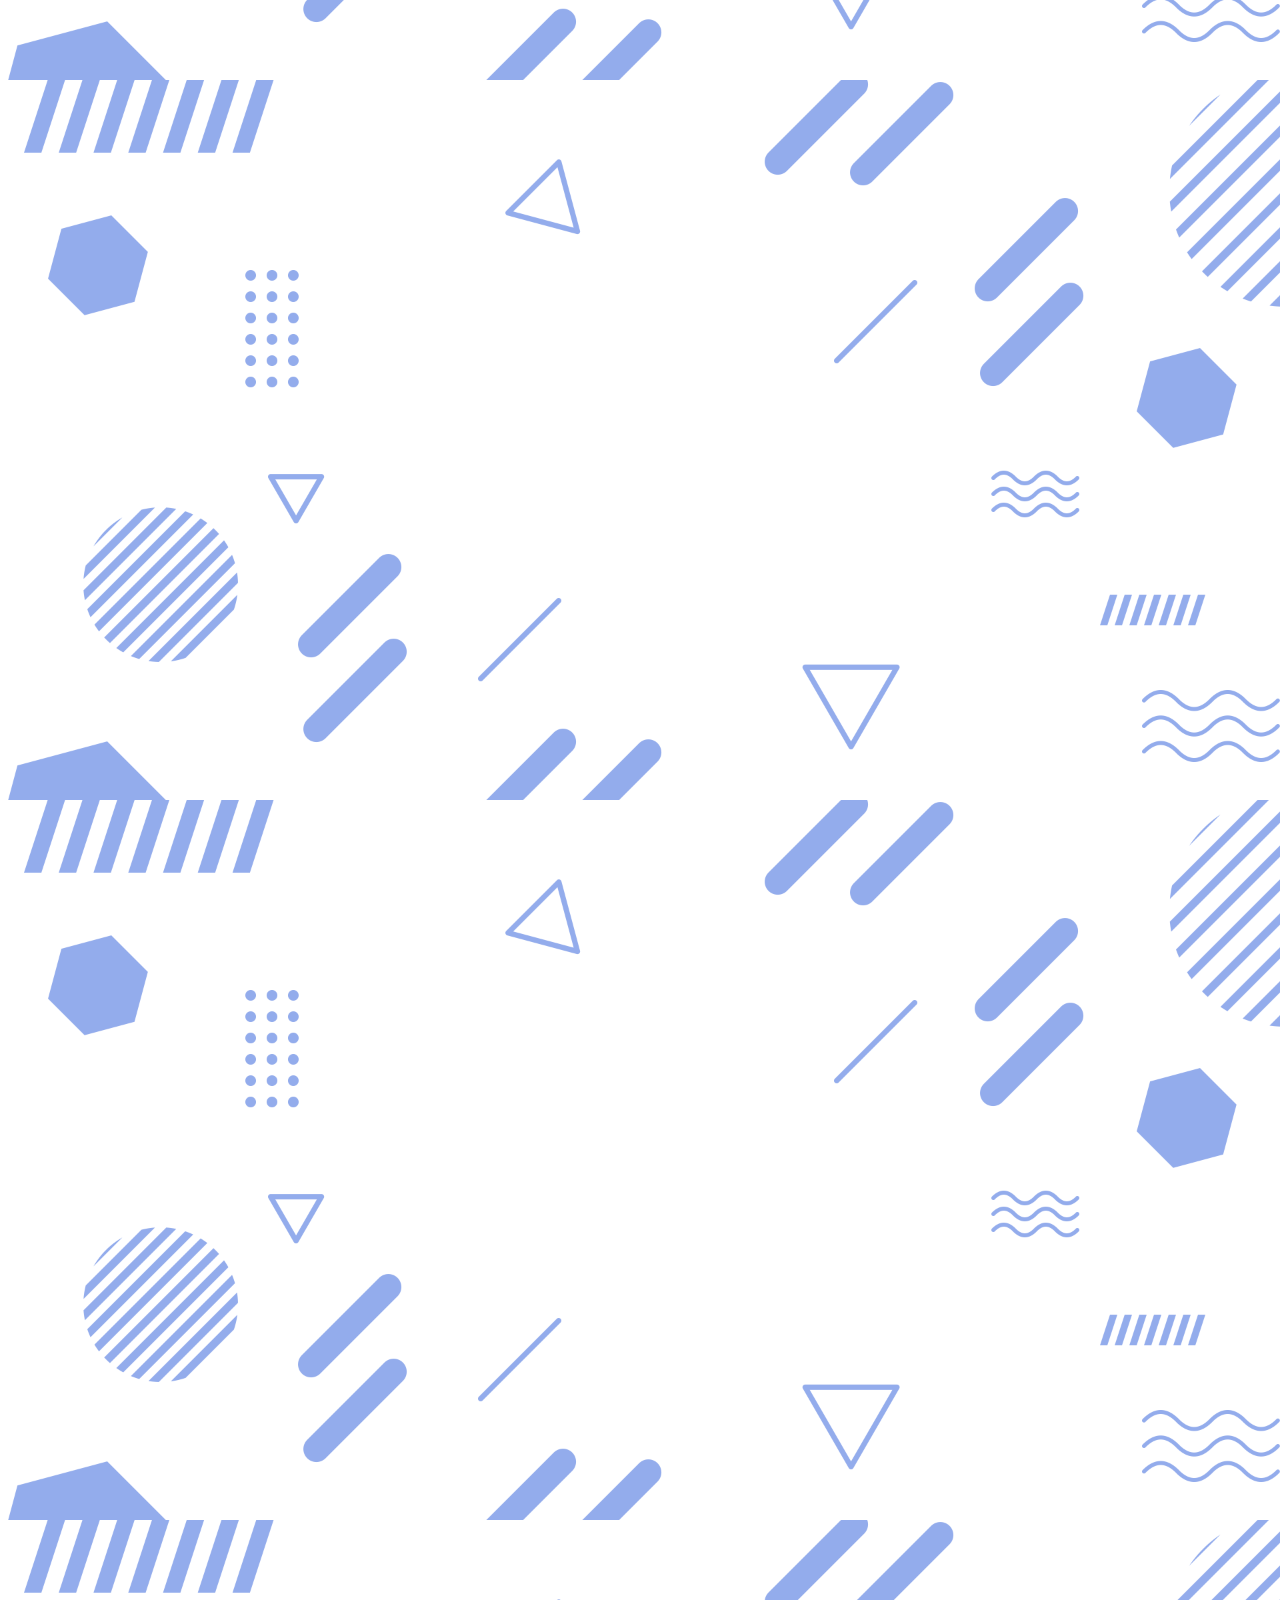
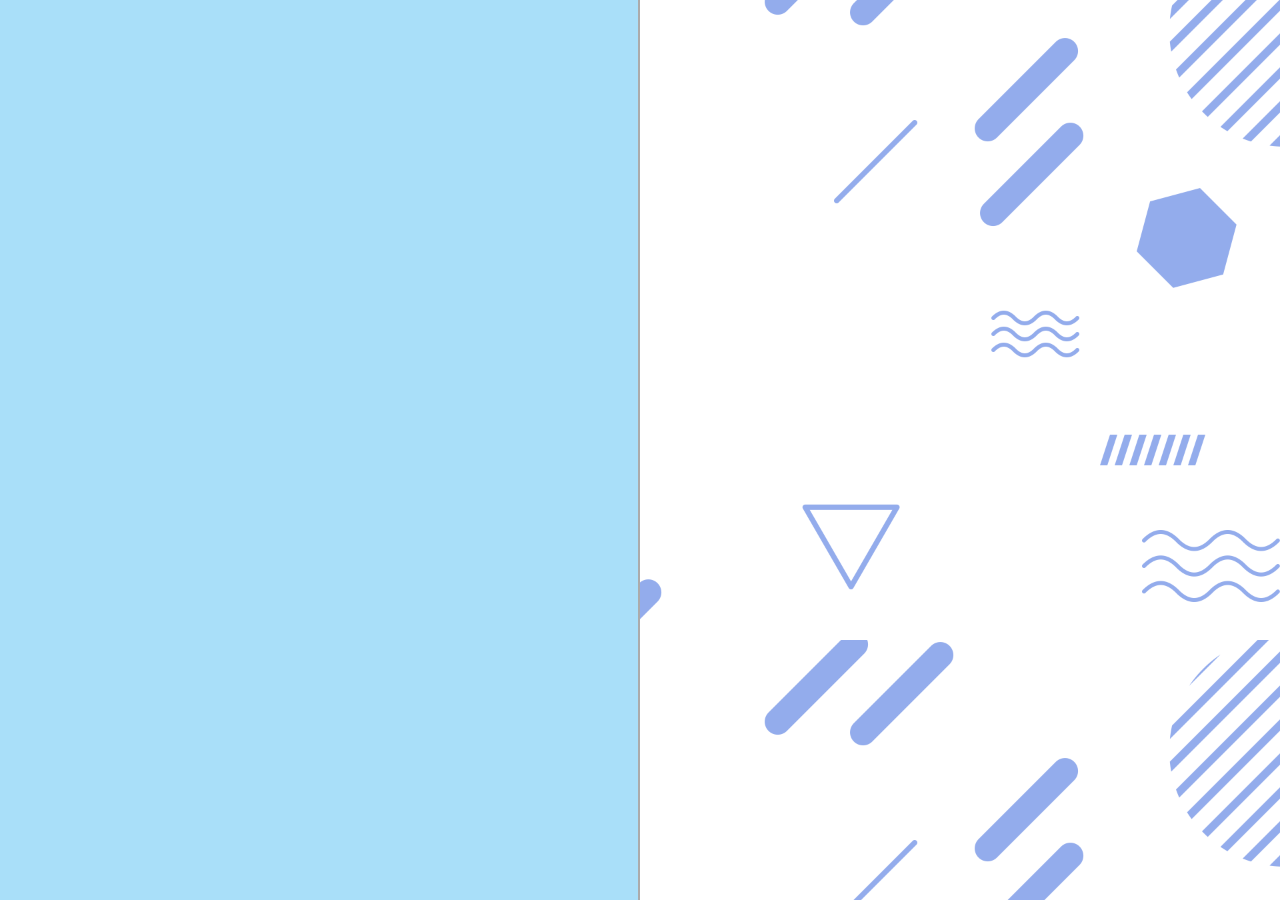
<file: draving.html>
<!DOCTYPE html>
<html lang="ja">

<head>
  <meta charset="UTF-8">
  <meta name="viewport" content="width=device-width, initial-scale=1.0">
  <!-- タイトルを修正する -->
  <title>認知工学研究室紹介</title>
  <!-- CSSの読み込み例 -->
  <link rel="stylesheet" href="./css/driving.css">
  <!-- faviconの設定例 -->
  <link rel="shortcut icon" href="favicon.ico" type="image/x-icon">
  <style>
  @import url('https://fonts.googleapis.com/css2?family=IBM+Plex+Sans+JP:wght@300&family=Kosugi+Maru&family=Zen+Kaku+Gothic+Antique:wght@300&display=swap');
</style>

      <script type="module" src="./js/driving.js"></script>
</head>

<body>
  <!-- エントリーページの記述例-->
  <div class="container">

    <div class="load"></div>
    <div class="slider">

    <span class="slide1"></span>
    <span class="slide2"></span>


  </div>
    <div class="hedder">
      <p class="name">運転技術</p>
      <p class="hanberger">
        +
      </p>
     
      <div class="menu">
        
        <a href="./index.html" class="kennkyushoukai">HOME</a>
        <hr>
        <a href="./bousai.html" class="kyouinshoukai">防災分野
        </a>
        <hr>
        <a href="./draving.html" class="kyouinshoukai">運転技術分野
        </a>
        <hr>
        <a href="./introteach.html" class="kyouinshoukai">今後の発展
        </a>
        

      </div>
    </div>
    <div class="setumei">
  以下では認知工学における運転技術にどのような種類があるのか、これらの将来について紹介しています。
    </div>
    <div class="shoukaifirst show">種類</div>
    <div class="wapintro">
<div class="intro">
<span class="back"></span>
<div class="introabout">注意と集中</div>

  <p class="introdetail">

    認知工学は、運転中の注意と集中に関する研究を行っています。運転中の情報処理や注意の配分、運転者の車内での認知負荷の評価などを調査して運転中の注意力の向上や運転者の負荷軽減に役立つ手法やツールの開発が行われています。

</p>
</div>

<div class="intro2">
<span class="backex">
  <div class="jouhou">
  <iframe class="volvo"  width="520" height="252.5" src="https://www.youtube.com/embed/FzidrQl6aV8" title="YouTube video player" frameborder="0" allow="accelerometer; autoplay; clipboard-write; encrypted-media; gyroscope; picture-in-picture; web-share" allowfullscreen></iframe>
  <p class="ex">
    ボルボ社が車に搭載した。DAC(ドライバー・アラート・コントロール)：カメラを使用して、左右の車線と自車の位置関係を」監視し、注意力低下によるふらつきなどを検知しドライバーの注意を喚起するシステム。
  </p></div></span>
<div class="introabout2">運転支援システム</div>

  <p class="introdetail2">
    車線逸脱警報システムや衝突回避システムなど、運転中の危険な状況を検知し、運転者に警告や支援を行うシステムが開発されています。また、認知工学を活用して、運転者の状態や注意力をモニタリングし、適切なタイミングで運転支援を行うシステムの研究も行われています。
    
</p>

</div>
<div class="intro3">
<span class="back3">
  <div class="jouhou1">
  <img src="./img/Velodyne_Lidar.jpg" alt="" class="mavi">
<p class="ex1">
  カメラセンサーに加えて、目に見えないレーザーこうを超高速で照射し瞬時に跳ね返ってくる信号から３D画像を作成し、自動運転に活用している。
</p>
</div></span>
<div class="introabout3">自動運転技術</div>

  <p class="introdetail3">
    自動運転車は、センサーやカメラを使用して周囲の情報を収集し、認知工学を活用して環境を認識し、適切な判断や行動を行います。運転者の認知の過程を可視化し、自動運転システムの意思決定や行動に反映させることが試みられています。
</p>
</div>
</div>

<div class="introkenkyu">
  <div class="shoukaisecond show">将来性</div>

  <div class="wrepper">
  <span class="back2"></span>
  <div class="kenkyuditail">
   <span class="inter"> 運転負荷の軽減</span>: 認知工学の研究に基づいた運転支援システムは、運転者の認知負荷を軽減することができます。例えば、車線維持支援システムや運転状況に応じたアラートシステムは、運転者の負担を軽減し、長時間運転や疲労運転による事故リスクを低減させることができます。
<dl>
<span class="inter">交通効率の向上</span>: 認知工学の研究成果を活用した運転支援システムや自動運転技術により、交通の効率化が期待されます。自動車同士やインフラストラクチャーとの通信により、交通状況のリアルタイムな共有や協調動作が可能になり、渋滞の緩和や交通流の最適化が実現されるでしょう。
</dl>
<dl>
<span class="inter">パーソナライズドな運転体験</span>: 認知工学の研究により、運転支援システムは個々の運転者に合わせたカスタマイズが可能になります。運転者の状態や好みに応じた情報提示やサポートが提供され、運転体験がより快適でパーソナライズドなものになるでしょう。
</dl>

  </div>
</div>
</div>
<div class="kanko">
  <div class="shoukai">研究紹介</div>
  <div class="wrapp1">

  <div class="memoryname">防災分野</div>
  <div class="wrapp1-inner">
  <div class="memorydetail">さまざまなユーザを想定して、防災、または避難に関する行動を支援するためのインタフェース設計に取り組んでいます。</div>
<img src="./img/disaster (1).png" alt="" srcset="">
<a href="./bousai.html" class="more">　　　Learn More></a></div>
</div>
  <div class="wrapp2">
  <div class="motername">運転支援技術</div>
  <div class="wrapp2-inner">
  <div class="moterdetail">ドライバ―をはじめとする人にとって認知しやすい情報提供や、安全運転を促す仕掛け、また過ごしやすい車内環境に関する研究をしています。</div>
  <img src="./img/driving.jpg" alt="" srcset="">
  <a href="./draving.html" class="more"> Learn More></a>

</div>
</div>

</div>
  <!-- JavaScriptプログラムの読み込み例 -->

</body>

</html>
</file>
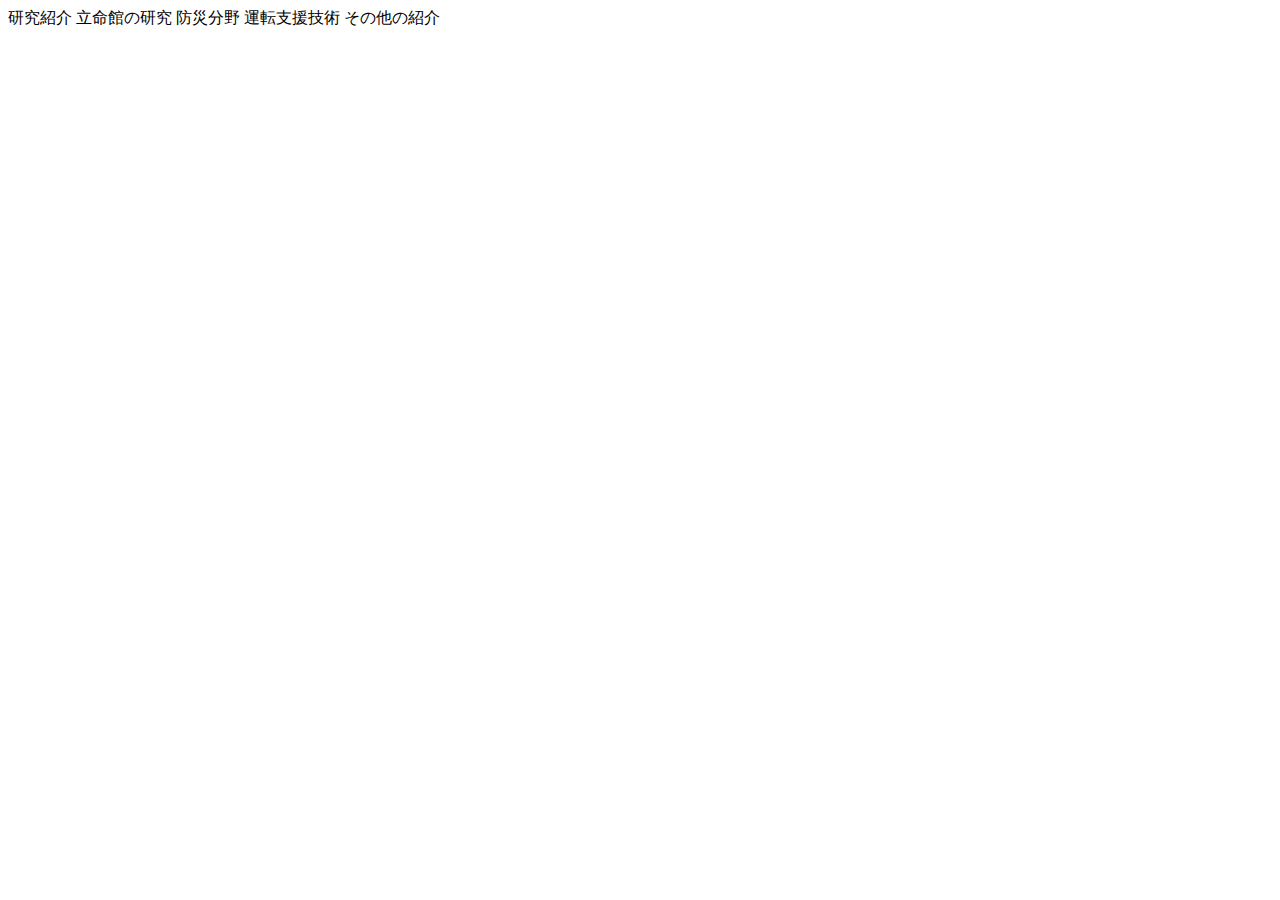
<file: introresrearch.html>
<!DOCTYPE html>
<html lang="ja">
<head>
  <meta charset="UTF-8">
  <meta name="viewport" content="width=device-width, initial-scale=1.0">
  <title>研究内容の紹介</title>

</head>
<body>
  <div class="hsoukai">
    研究紹介
    立命館の研究
    防災分野
    運転支援技術
その他の紹介
  </div>
  
</body>
</html>
</file>
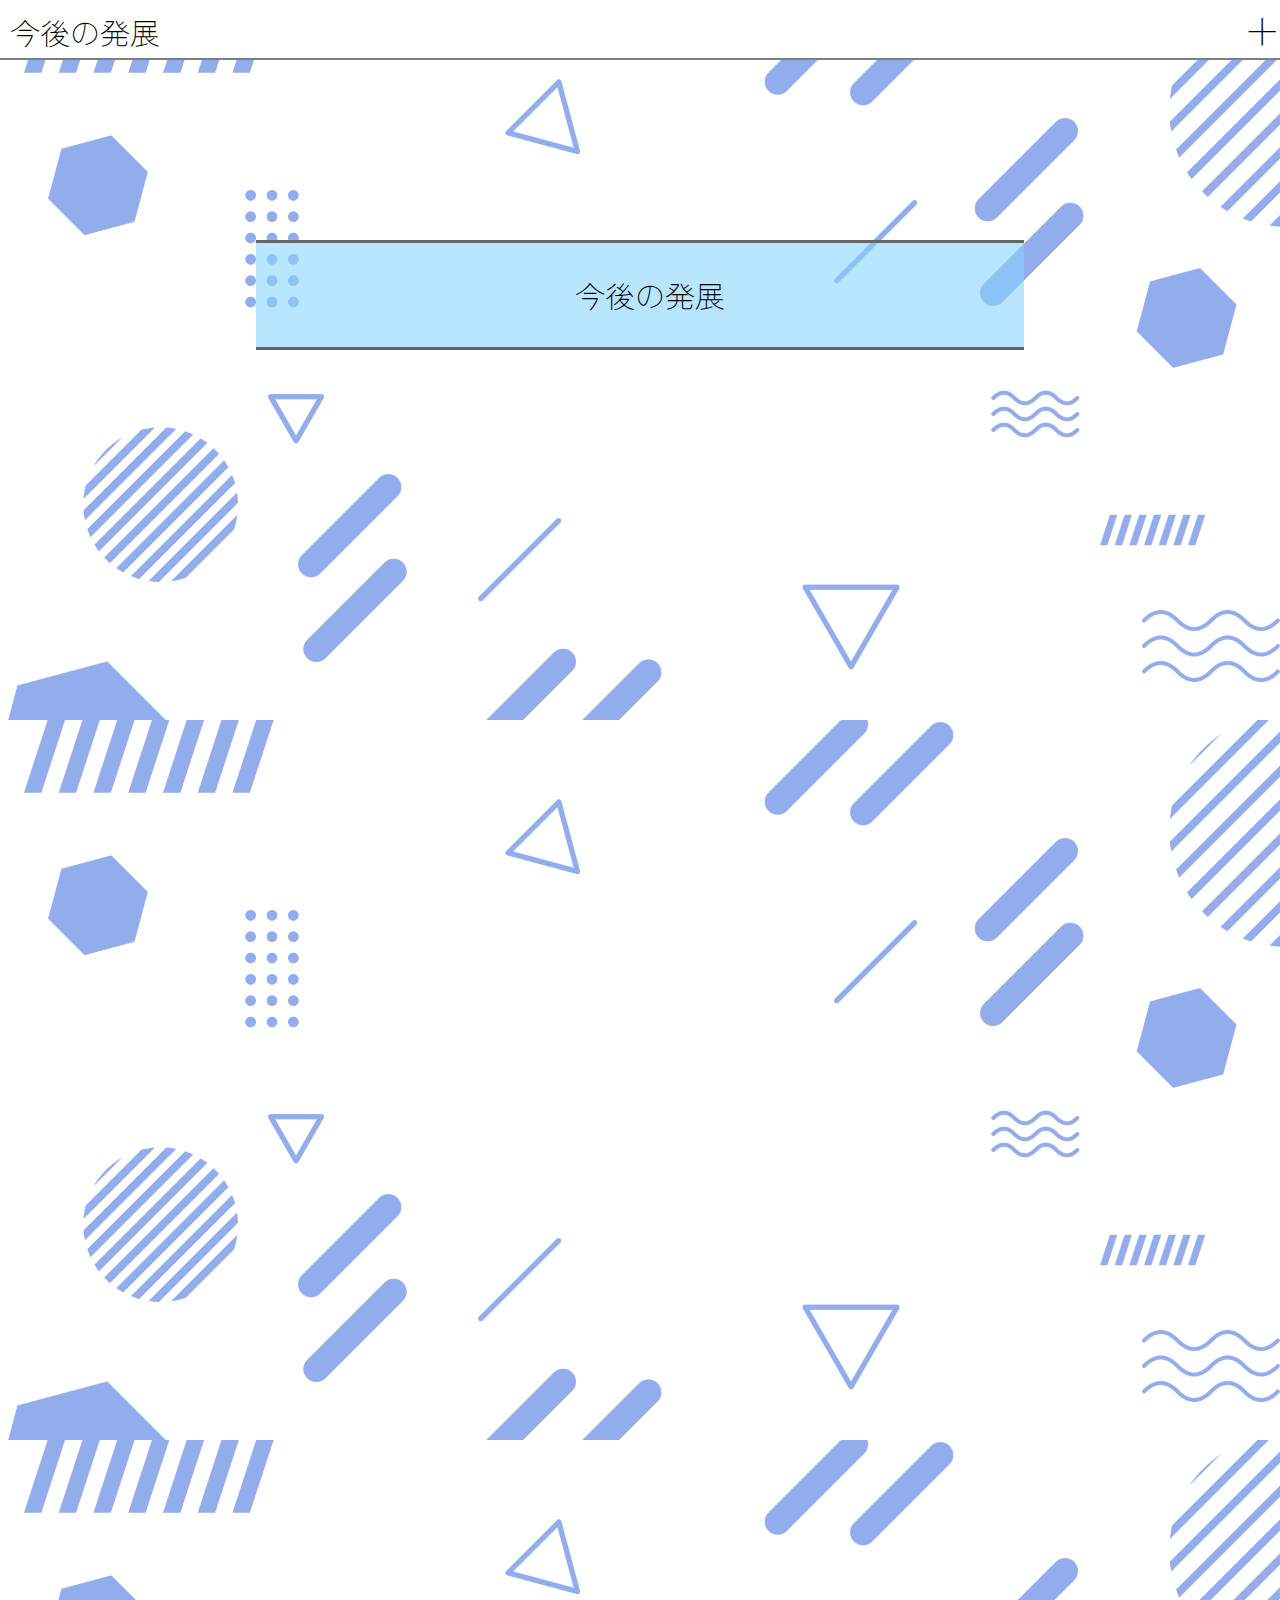
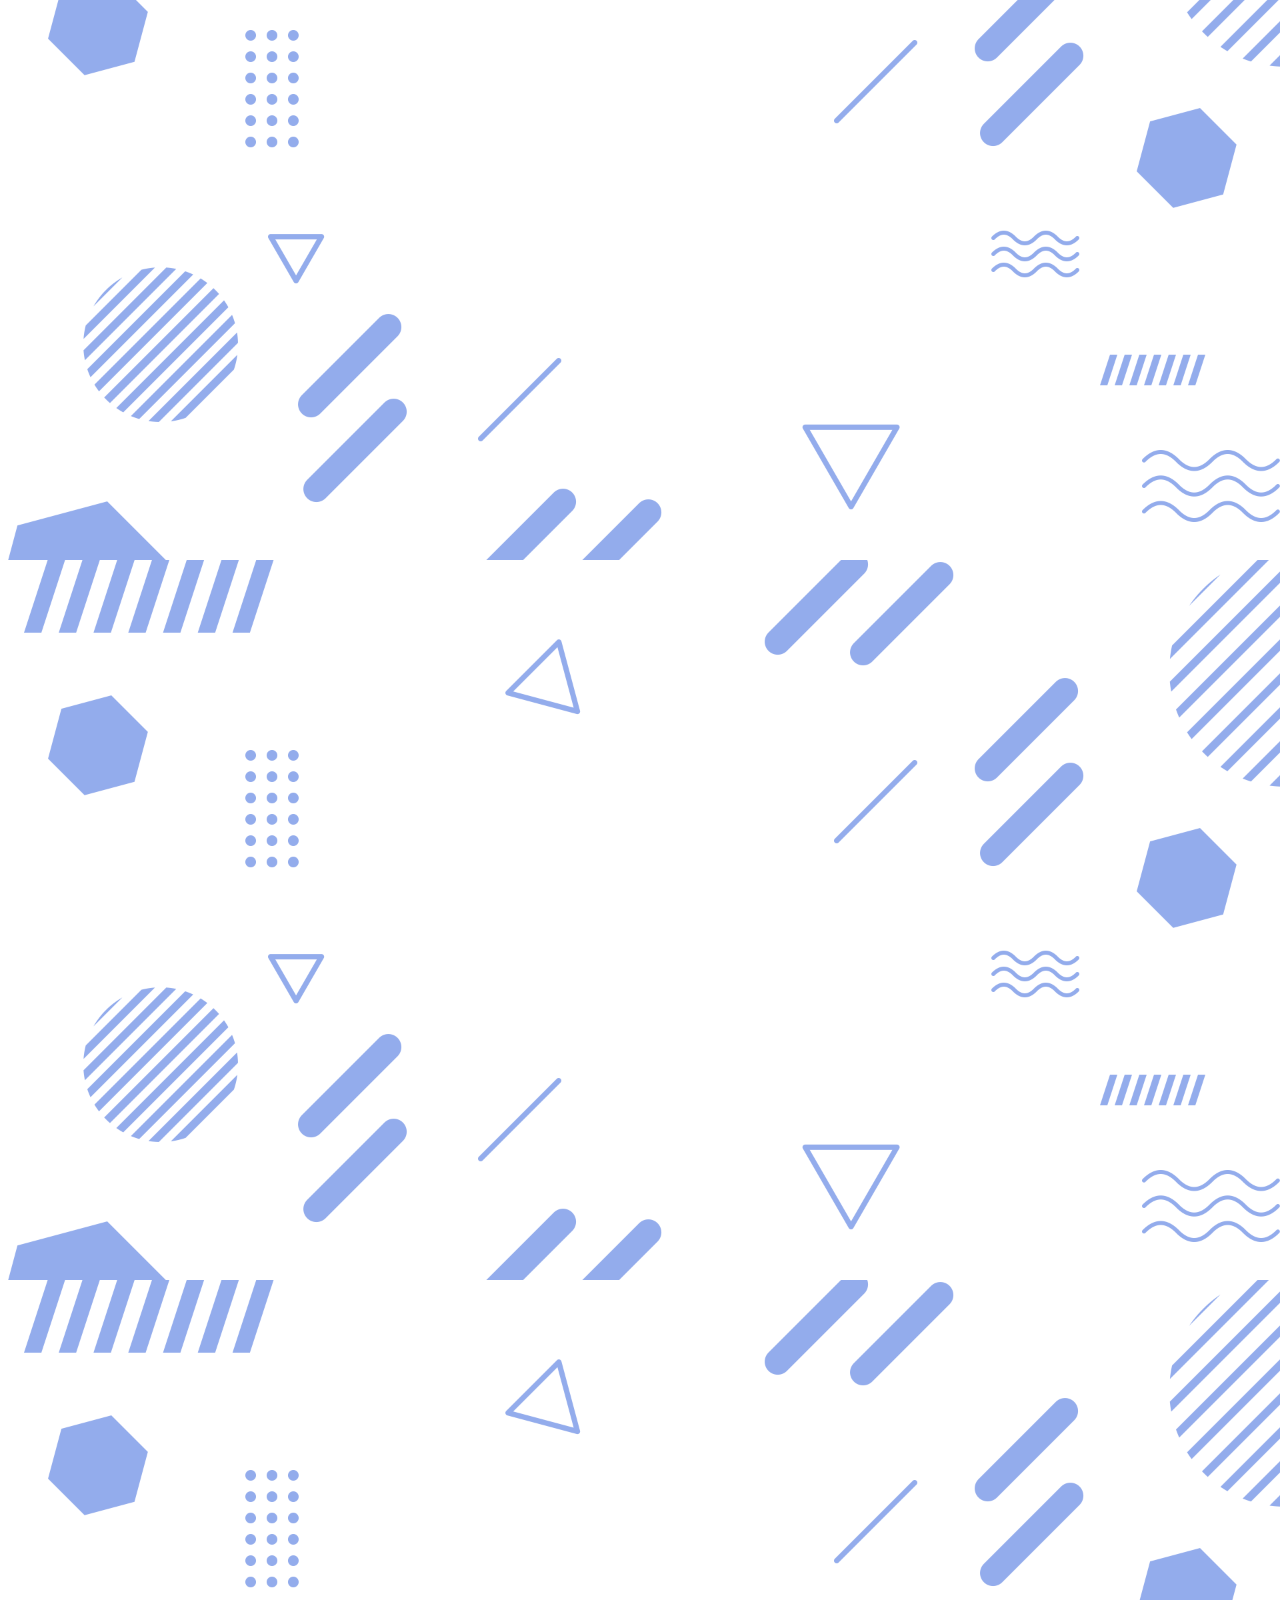
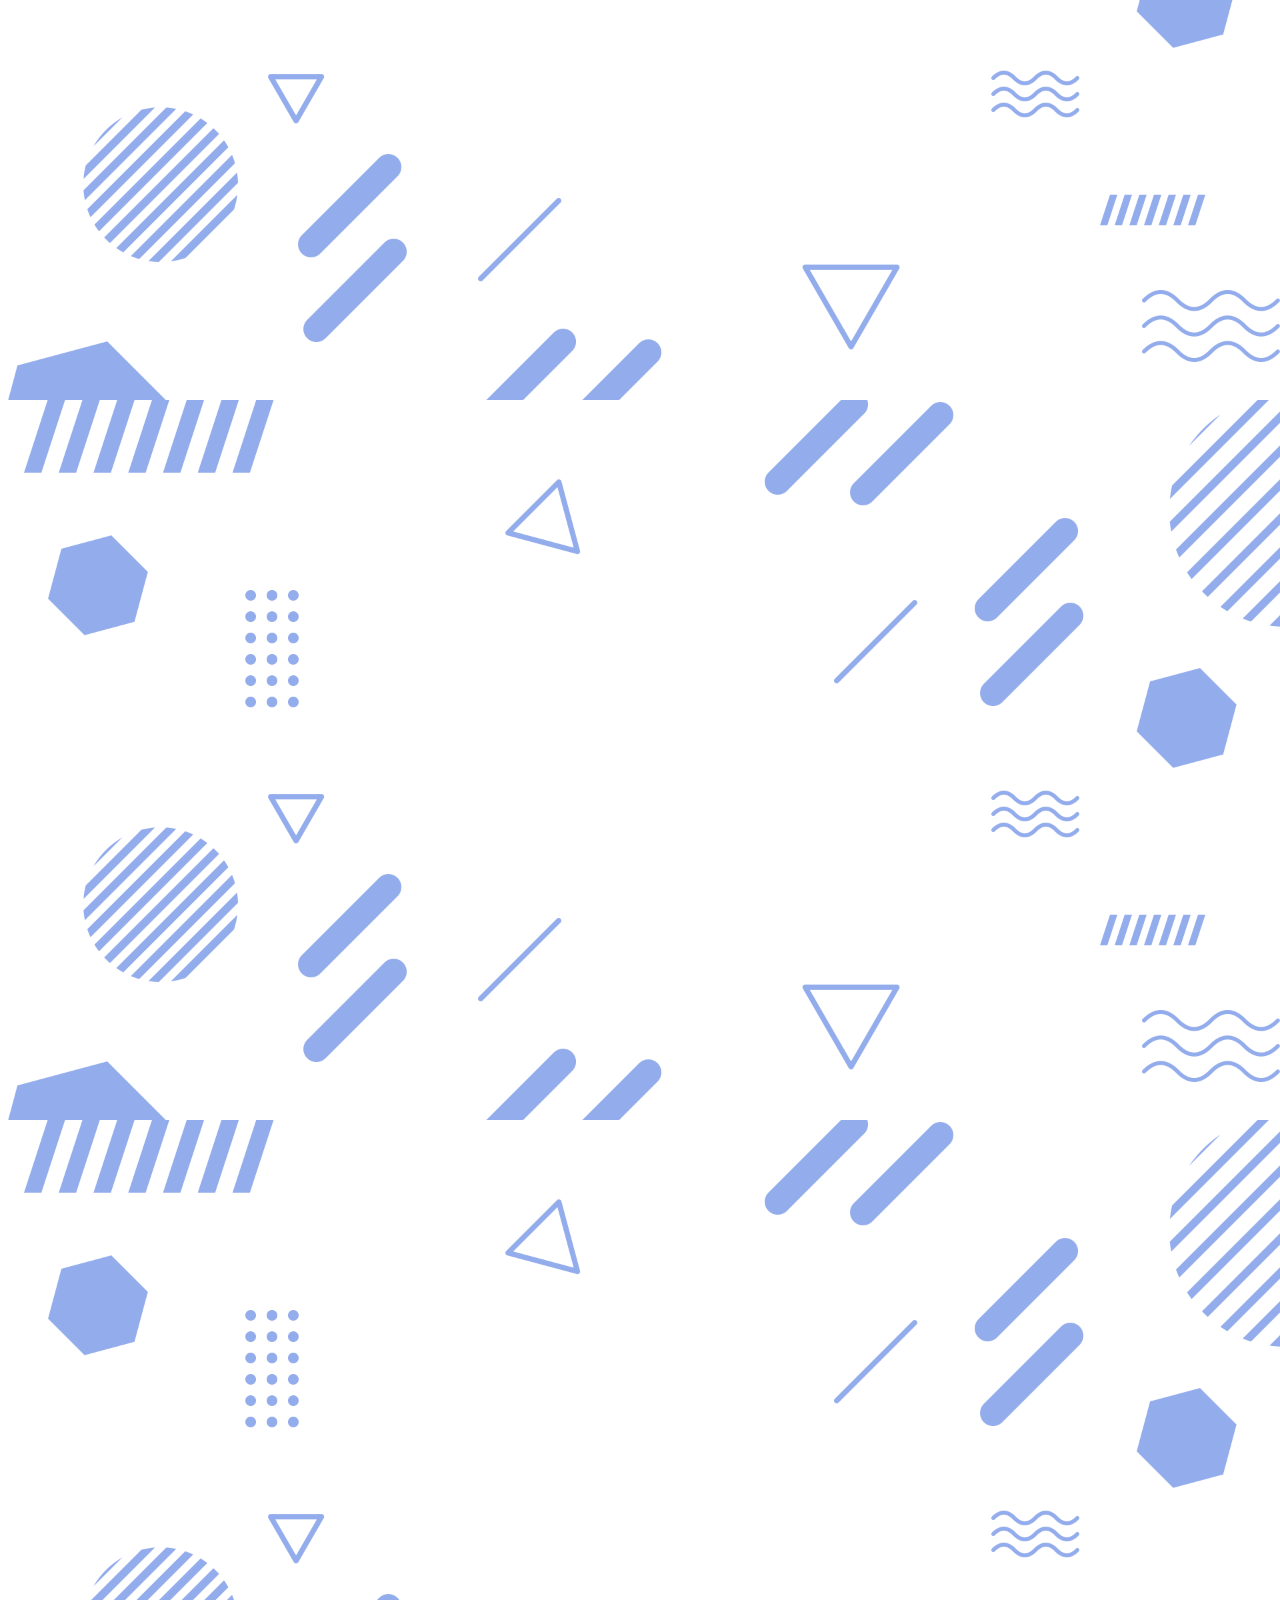
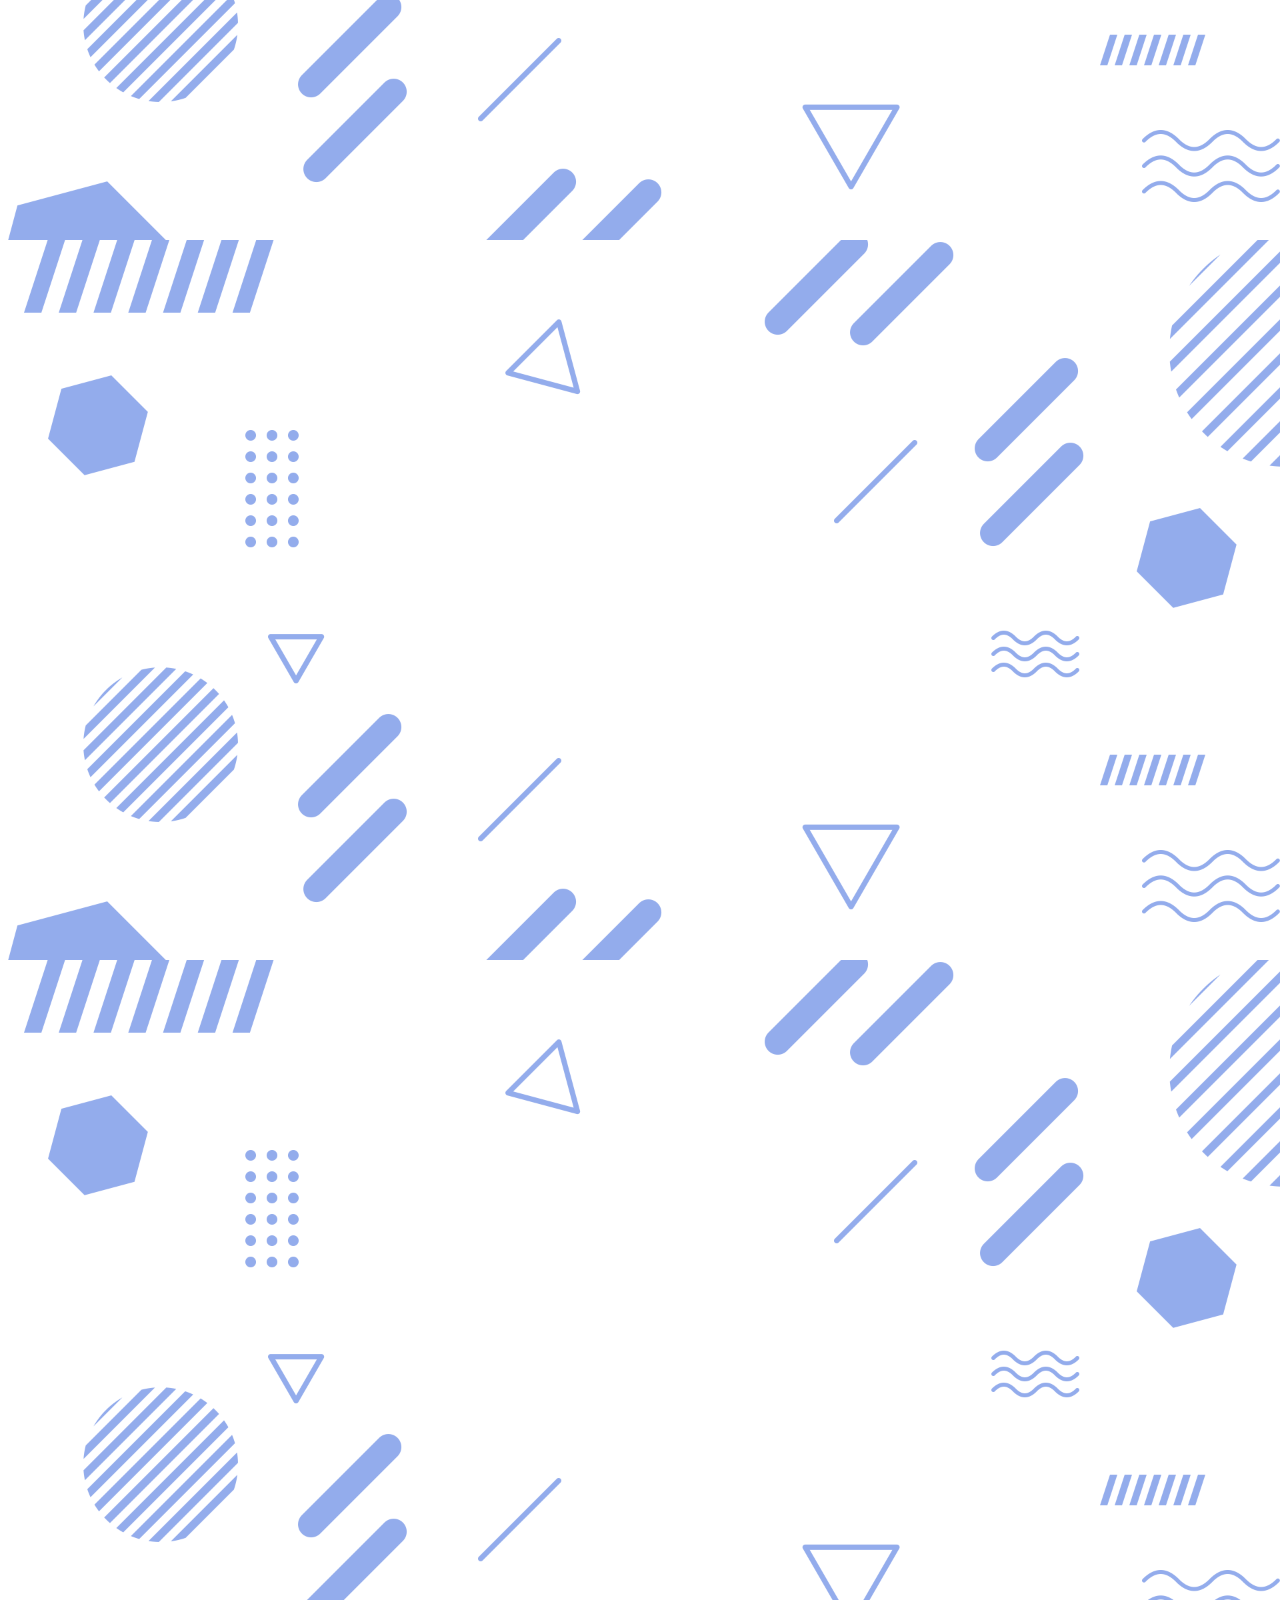
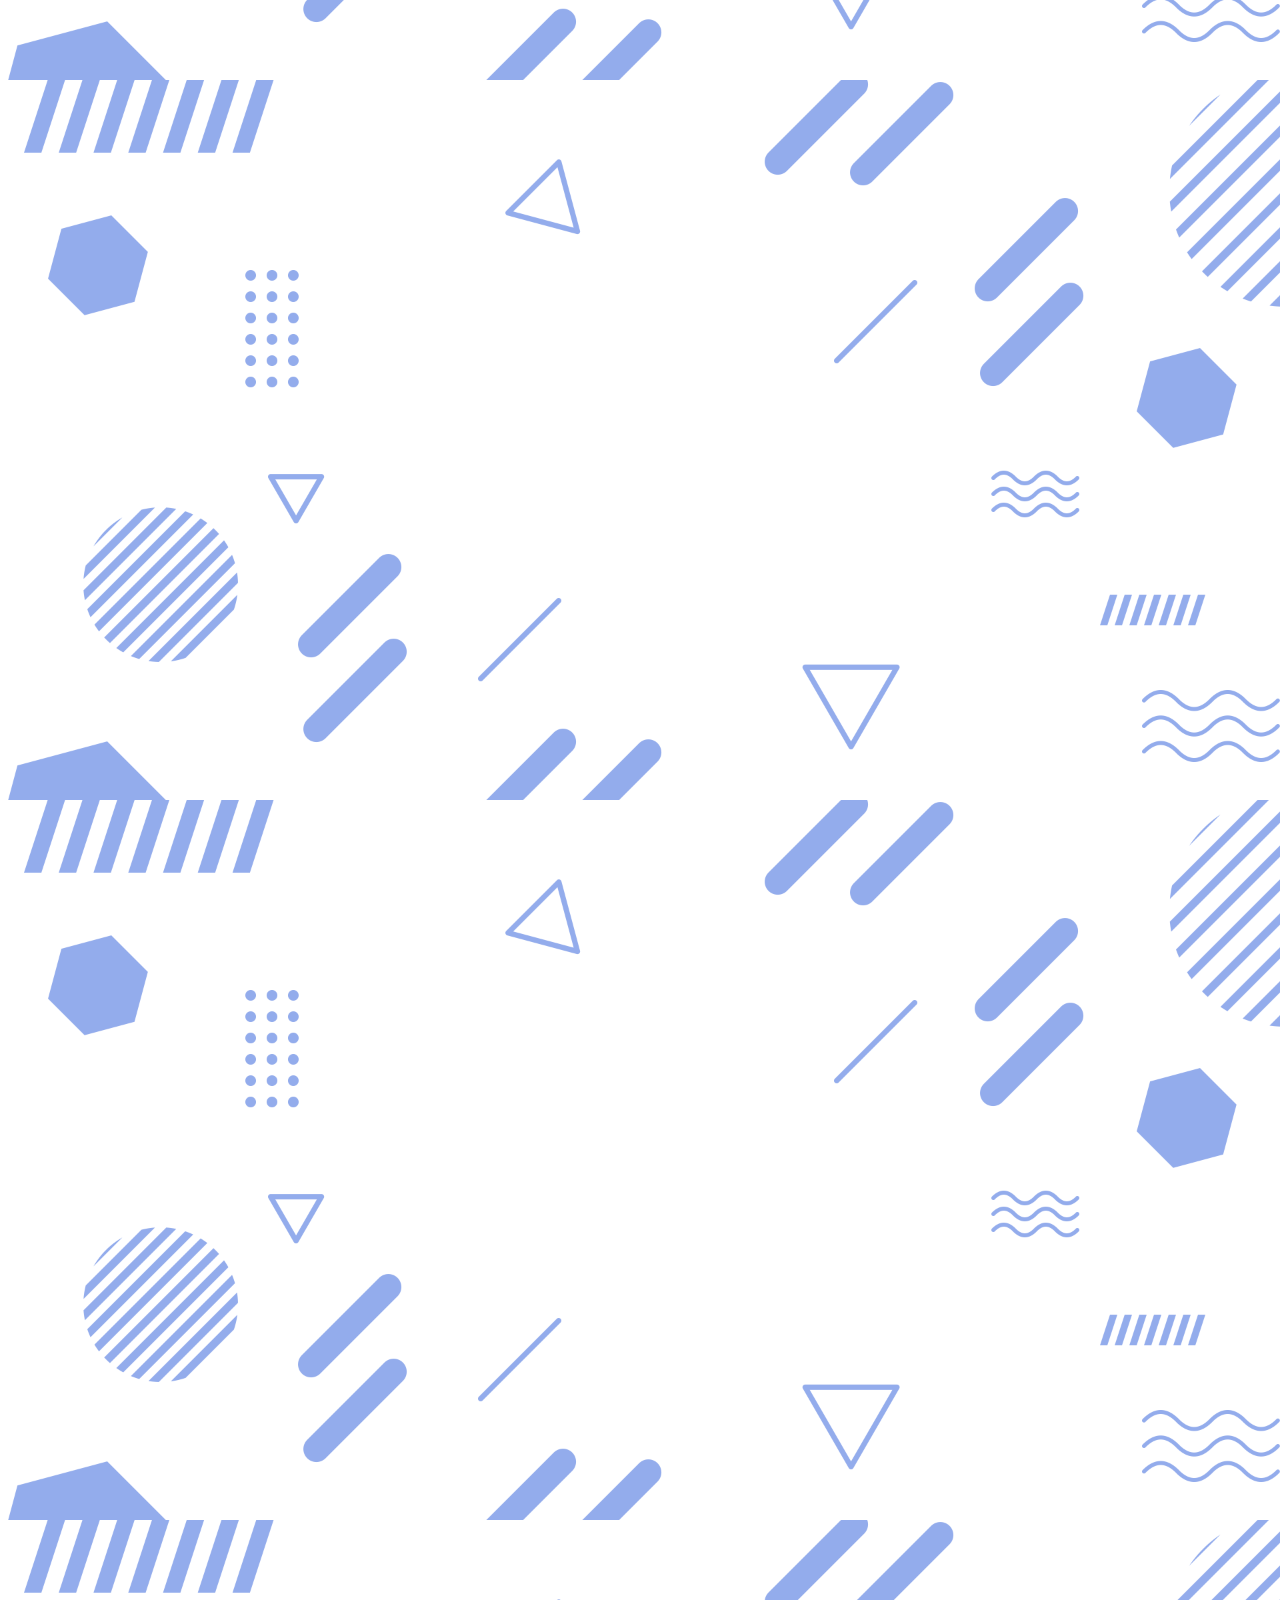
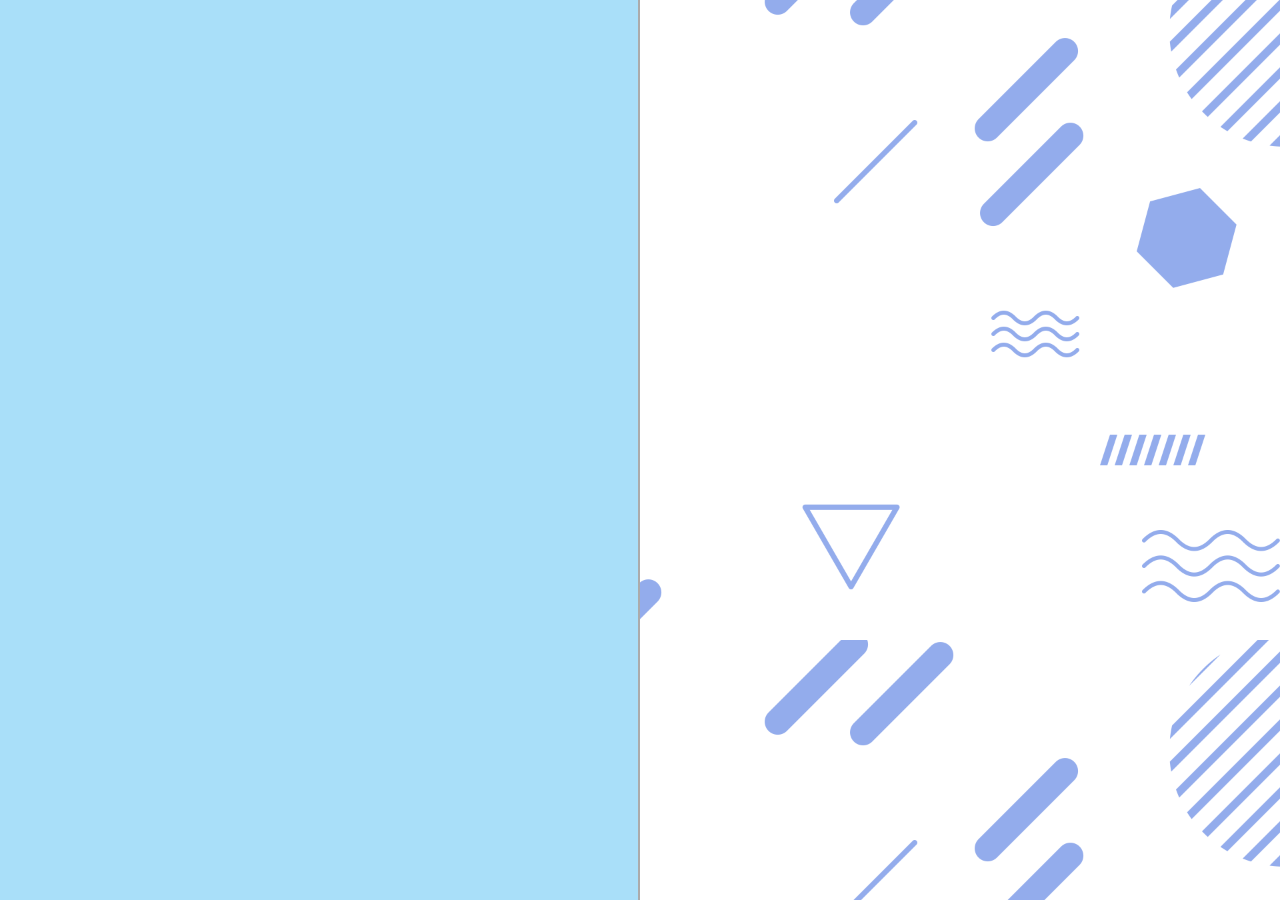
<file: introteach.html>
<!DOCTYPE html>
<html lang="ja">

<head>
  <meta charset="UTF-8">
  <meta name="viewport" content="width=device-width, initial-scale=1.0">
  <!-- タイトルを修正する -->
  <title>認知工学研究室紹介</title>
  <!-- CSSの読み込み例 -->
  <link rel="stylesheet" href="./css/introteach.css">
  <!-- faviconの設定例 -->
  <link rel="shortcut icon" href="favicon.ico" type="image/x-icon">
  <style>
  @import url('https://fonts.googleapis.com/css2?family=IBM+Plex+Sans+JP:wght@300&family=Kosugi+Maru&family=Zen+Kaku+Gothic+Antique:wght@300&display=swap');
</style>

      <script type="module" src="./js/introteach.js"></script>
</head>

<body>
  <!-- エントリーページの記述例-->
  <div class="container">

    <div class="load"></div>
    <div class="slider">

    <span class="slide1"></span>
    <span class="slide2"></span>


  </div>
    <div class="hedder">
      <p class="name">今後の発展</p>
      <p class="hanberger">
        +
      </p>
     
      <div class="menu">
        
        <a href="./index.html" class="kennkyushoukai">HOME</a>
        <hr>
        <a href="./bousai.html" class="kyouinshoukai">防災分野
        </a>
        <hr>
        <a href="./draving.html" class="kyouinshoukai">運転技術分野
        </a>
        <hr>
        <a href="./introteach.html" class="kyouinshoukai">今後の発展
        </a>
        

      </div>
    </div>

    <div class="shoukaifirst show">今後の発展</div>
    <div class="wapintro">


<div class="intro2">
<span class="backex">
</span>
<div class="introabout2">機械学習とAI</div>

  <p class="introdetail2">
    機械学習とAIが進歩し、認知工学は高度なモデリングや予測を行うことが可能になります。これによって、人間の認知プロセスをより正確にモデル化し、AIシステムの開発や人間とのインタラクションの改善に役立てることができます。
</p>

</div>

<div class="intro3">
  <span class="backex">
   
 </span>
  <div class="introabout2">UXの向上</div>
  
    <p class="introdetail2">
      認知工学を活用して、ユーザーエクスペリエンスの向上に取り組むことも重要です。ユーザーの認知特性や行動パターンを理解し、それに基づいて使いやすいインターフェースやシステムを設計することで、ユーザーの満足度や効率性を向上させることができます。
      
  </p>
  
  </div>

  <div class="intro4">
    <span class="backex">
     
    </span>
    <div class="introabout2">認知補完技術</div>
    
      <p class="introdetail2">
        認知工学は、人間の認知能力を補完する技術の開発にも影響します。拡張現実（AR）や仮想現実（VR）の技術を活用して、人間の認知を補完することができます。ARやVRを使用することで、情報の視覚化や体験の拡張が可能になります。例えば、ARを使用してリアルタイムの情報を表示することで、作業効率を向上させたり、VRを使用して教室などのリアルな環境を再現することで、訓練や教育の効果を高めることができます。
        
    </p>
    
    </div>

    <div class="intro5">
  <span class="backex">
     </span>
      <div class="introabout2">脳障害研究</div>
      
        <p class="introdetail2">
          認知工学は、認知症や脳障害の研究にも貢献しています。認知工学の手法やモデルを使用し、認知症の早期発見や予防、脳障害のリハビリに役立てることができます。認知工学を活用すれば認知症や脳障害の症状や進行メカニズムを理解し、それに基づいて介入や治療方法を開発するための研究を行うこともできます。例えば、認知症患者の認知機能を改善するための認知リハビリプログラムの開発や、脳障害のリハビリである認知トレーニングの効果の検証などが行われています。
      </p>
      
      </div>
  
<div class="kanko">
  <div class="shoukai">研究紹介</div>
  <div class="wrapp1">

  <div class="memoryname">防災分野</div>
  <div class="wrapp1-inner">
  <div class="memorydetail">さまざまなユーザを想定して、防災、または避難に関する行動を支援するためのインタフェース設計に取り組んでいます。</div>
<img src="./img/disaster (1).png" alt="" srcset="">
<a href="./bousai.html" class="more">　　　Learn More></a></div>
</div>
  <div class="wrapp2">
  <div class="motername">運転支援技術</div>
  <div class="wrapp2-inner">
  <div class="moterdetail">ドライバ―をはじめとする人にとって認知しやすい情報提供や、安全運転を促す仕掛け、また過ごしやすい車内環境に関する研究をしています。</div>
  <img src="./img/driving.jpg" alt="" srcset="">
  <a href="./draving.html" class="more"> Learn More></a>

</div>
</div>

</div>
  <!-- JavaScriptプログラムの読み込み例 -->

</body>

</html>
</file>
<file: css/default.css>
/* CSS の例:自由に修正してください */

/* box-sizingをborder-boxとする */
html {
  box-sizing: border-box;
  font-family: 'IBM Plex Sans JP', sans-serif;
font-family: 'Kosugi Maru', sans-serif;
font-family: 'Zen Kaku Gothic Antique', sans-serif;
  font-weight:lighter;
  background-image: url(../img/blue.png);
  background-position: top;
  background-size: 100%;
  background-repeat: repeat;
  overflow-x: hidden;
  


}
.slidetitle{
  animation-duration: 4.5S;
  animation-name: bound;
  animation-iteration-count: infinite;
  position: absolute;
  top: 0%;
  z-index: 10000000000;
  left: 27%;
  width: 650px;

  
}
@keyframes bound {
  0%{
scale: 0.8;
  }

  50%{
    scale: 1;
  }

  100%{
    scale: 0.8;
  }
}
.slidetitle.outing{
  position: absolute;
  top: 0%;
  z-index: 10000000000;
  left: 27%;
  animation-name: slidetitleani;
animation-fill-mode: forwards;
animation-iteration-count: initial;
  animation-timing-function:cubic-bezier(0.89, -1.1, 0.44, 0.73);
  width: 650px;
  animation-duration: 1.0s;
  animation-fill-mode: forwards;
  
}

@keyframes slidetitleani{
 0%{
  scale: 1;
opacity: 1;
 }
  100%{
    opacity: 0;
scale: 0;
  }

}
.slidename1{
  animation-fill-mode: forwards;
  position: absolute;
  top: 60%;
  z-index: 10000000000;
  left: 20%;
  font-size: 30px;
  animation-name: slidenameani;
  animation-duration: 1.5s;
  animation-timing-function:ease-in-out;
  transform: translateX(-10000px);
  animation-delay: 0s;


}

.slidename2{
  animation-fill-mode: forwards;

  position: absolute;
  top: 60%;
  z-index: 10000000000;
  left: 36%;
  font-size: 30px;
  animation-name: slidenameani;
  animation-duration: 1.5s;
  animation-timing-function: ease-in-out;
  transform: translateX(-10000px);
  animation-delay: 0.3s;
}
.slidename3{
  animation-fill-mode: forwards;

  position: absolute;
  top: 60%;
  z-index: 10000000000;
  left: 55%;
  font-size: 30px;
  animation-name: slidenameani;
  animation-duration: 1.5s;
  animation-timing-function: ease-in-out;
  transform: translateX(-10000px);
  animation-delay: 0.6s;
}
.slidename4{
  animation-fill-mode: forwards;
animation-delay: 0.9s;
  position: absolute;
  top: 60%;
  z-index: 10000000000;
  left: 68%;
  font-size: 30px;
  animation-name: slidenameani;
  animation-duration: 1.5s;
  animation-timing-function:ease-in-out;
  transform: translateX(-10000px);
}
.slidename4.slider{
  position: absolute;
  top: 60%;
  z-index: 10000000000;
  left: 68%;
  font-size: 30px;
  animation-name: slidenameaniout;
  animation-duration: 1.0s;
  transform: translateX(00px);
  animation-delay: 0.6s;
}
.slidename3.slider{
  position: absolute;
  top: 60%;
  z-index: 10000000000;
  left: 55%;
  font-size: 30px;
  animation-name: slidenameaniout;
  animation-duration: 1s;
  transform: translateX(0px);
  animation-delay: 0.4s;

}
.slidename2.slider{
  position: absolute;
  top: 60%;
  z-index: 10000000000;
  left: 36%;
  font-size: 30px;
  animation-name: slidenameaniout;
  animation-duration: 1.0s;
  transform: translateX(00px);
  animation-delay: 0.2s;
}
.slidename1.slider{
  position: absolute;
  top: 60%;
  z-index: 10000000000;
  left: 20%;
  font-size: 30px;
  animation-name: slidenameaniout;
  animation-duration: 1.0s;
  transform: translateX(0px);
  animation-delay: 0.0s;
}
@keyframes slidenameani {
  0%{
    opacity: 0;

  }
  100%{
    transform: translateX(0);
    opacity: 1;
  }
 
}
@keyframes slidenameaniout {
 0%{
  scale: 1;
 }
 50%{
  scale: 1.3;
 }
  100%{
    scale: 0;
    opacity: 0;
  }
}
.slide1{
 
  position: absolute;
  display: grid;
  width: 50%;
  height: 100%;
  background-color: rgb(169, 223, 249);
  z-index: 10000000;
  transition-duration: 3s;
  z-index: 1000000000;
  border-right: 2px solid rgb(171, 171, 171);

}

.slide1.out{
  transform: translateY(8000px);
  

  
}

.slide2{
  
  position: absolute;
  display: grid;
  width: 50%;
  height: 100%;
  background-color: rgb(255, 255, 255);
  z-index: 10000000;
  left: 50%;
  transition-duration: 2s;
  border-left: 2px solid rgb(171, 171, 171);
  

}
.slide2.out{
  transform: translateY(-8000px);


}

.slider{
  display: flex;

}

body{
  
height: 500px;
margin:0 ;


}


*, *::before, *::after {
  box-sizing: inherit;
  
  
}

/* bodyのmarginを0にし，ウィンドウ全面に広げる */

.intro{ 
  position:absolute;
  top: 30%;
  width: 80%;  

   left: 10%;
   z-index: 10000;
}
.introabout{
  background: linear-gradient(90deg, #ccd5ff, #d4d8ff8e 30%, #ffffff);
  width: 40%;
  
}
.introabout{
  left: 0;
  font-size:30px;
  opacity: 0.9;
  width: 250px;
 

}
.hedder{
  background-color: white;
  height: 60px;
  width: 100%;
  display: flex;
  top: 0;
  justify-content: space-between;
  position: fixed;
  border-bottom: solid #7f7e7e 2px;
  z-index: 100000;
}
.menu{
  border: 2px solid rgb(125, 123, 123);
  position: fixed;
  top: 10%;
  left: 10%;
  width: 80%;

  font-size: 30px;
  text-align: center;
  background-color: #f8f8f8;
  border-radius: 20px;
  transform: translateY(-500px);
  transition-duration: 0.3s;
}
.menu.menushow{
  position: fixed;
  top: 10%;
  left: 10%;
  width: 80%;

  font-size: 30px;
  text-align: center;
  background-color: #f8f8f8;
  border-radius: 20px;
  transform: translateY(0px);
}
.name{
  margin: 10px 0 ;
 
  padding-left: 10px;
  font-size: 30px;
  
}
a{

  text-decoration: none;
  color: black;

}


.kennkyushoukai{

  display: block;
padding-top: 20px;
padding-bottom: 0px;
transition-duration: 0.3s;

}
.kyouinshoukai{
  display: block;
  margin-top: 0px;
  padding-bottom:0px;
  padding-bottom: 20px;
  transition-duration: 0.3s;


}
.kennkyushoukai:hover{
opacity: 0.5;
transition-duration: 0.3s;
scale: 1.1;
}
.kyouinshoukai:hover{
  opacity: 0.5;
  transition-duration: 0.3s;
  scale: 1.1;
  }
.back{
  top: 20%;
position: absolute;
  display: grid;
  height: 210px;
  width: 105%;
  border: solid black 2px;
  left: -25px;
  opacity: 0.9;
  border-radius: 20px;
  background-color: white;
  box-shadow: rgb(107, 105, 105) 5px 7px 4px ;
}
.hanberger{

  display: flex;
  justify-content: center;
  margin: 0px 0px;
  font-size: 40px;
  transition-duration: 0.4s;
  transform-origin:45% 56%;

  
}
.hanberger.ontap{

  display: flex;
  justify-content: center;
  margin: 0px 0px;
  padding-right: 10px;
  font-size: 40px;
  transform: rotateZ(-315deg);


  
  
  
}
.introdetail{
position: relative;
  margin-left: auto;
  margin-right: auto;
  line-height: 40px;
  font-weight: bold;
  font-size: 20px;
  animation-name: slide1;
  animation-duration: 1.3s;
  animation-timing-function: ease-in-out;
  animation-delay: 1.3s;
  transform: translateX(-100px);
  animation-fill-mode: forwards;
  opacity: 0;
}



.introdetail span{
  color: rgb(253, 135, 9);
  font-weight: 400;
}
@keyframes slide1{
  0%{
    opacity: 0;
  }
  50%{
    opacity: 0.5;
  }
100%{
opacity: 1;
transform: translateX(0);
}

}

.introkenkyu{
  position: absolute;
  top: 80%;
  left: 5%;
  font-size: 30px;
  padding-left:20px ;
}
.wrapper{
  position: relative;
}
.kenkyuditail{
  padding-top: 15px;
  position: relative;
  font-size: 20px;
  line-height: 50px;
  width: 90%;
  font-weight: bold;
  margin-left: auto;
  margin-right: auto;
  transform: translateX(-150px);
  opacity: 0;
  transition-duration: 1.0s;
  
}
.inter{
  color: rgb(73, 73, 246);
}
.sien{
  color: rgb(73, 73, 246);
}
.show{
transform: translateX(0);
opacity: 1;
}
.title{
  background: linear-gradient(90deg, #ccd5ff, #d4d8ff8e 30%, #ffffff);
  width: 50%;
}
.back2{
  position: absolute;
  top: 15%;

  display: grid;
  height: 330px;
  width: 100%;
  border: solid black 2px;
  left: -25px;
  opacity: 0.9;
  border-radius: 20px;
  background-color: white;
  box-shadow: rgb(129, 129, 129) 5px 7px 4px;
  margin-left: auto;
  margin-right: auto;


}

.wrapp1{
  position: absolute;
  top: 1200px;
  left: 20%;
  width: 400px;
  font-size: 30px;
  padding-left:20px ;
  transform: translateX(-100px);
  opacity: 0;
  transition-duration: 0.9s;
}
.wrapp1.show{
  position: absolute;
  top: 1200px;
  left: 20%;
  width: 400px;
  font-size: 30px;
  padding-left:20px ;
  transform: translateX(0px);
  opacity: 1;
}
.memoryname{
  position: relative;
  left: 25%;
  top: -10px;
  
}
.memorydetail{
  font-size: 18px;
}
.wrapp1 img{
  height: 150px;
}
.wrapp1-inner{
  transition-duration: 0.5s;
  position: absolute;
  background-color: rgba(255, 255, 255, 0.772);
  border: 2px solid rgba(0, 0, 0, 0.506);
  border-radius: 30px;
  padding: 10px 10px ;
  top: 55px;
  opacity: 0;
  transform: translateY(-100px);
}

.wrapp2{
    position: absolute;
    top: 1240px;
    left:50%;
    width: 400px;
    font-size: 30px;
    padding-left:20px ;
    opacity: 0;
    transform: translateX(-100px);
    transition-duration: 0.9s;
}

.more{
  font-size: 20px;
  text-decoration: none;
  color: black;
  transition-duration: 0.3s;
}
.more:hover{
  opacity: 0.4;

}

.wrapp2.show{
  position: absolute;
  top: 1240px;
  left:50%;
  width: 400px;
  font-size: 30px;
  padding-left:20px ;
  opacity: 1;
  transform: translateX(0);
}
.motername{
  position: relative;
  left: 25%;
  z-index: 100;
  top:-55px;
}
.wrapp2-inner{
  top: 30%;
  position: absolute;
  background-color: rgba(255, 255, 255, 0.772);
  border: 2px solid rgba(0, 0, 0, 0.506);
  border-radius: 30px;
  padding: 10px 10px ;
  font-size: 20px;
  opacity: 0;
  transform: translateY(-100px);
  transition-duration: 0.5s;
}
.wrapp1-inner.show{

  animation-name: in;
  animation-timing-function: ease-in-out;
  animation-fill-mode: forwards;
  animation-duration: 0.7s;
  animation-delay: 0.3s;
  opacity: 0;
  transform: translateY(-100px);

}
@keyframes in{
  100%{
    opacity: 1;
    transform: translateY(0);

  }
}
.wrapp2-inner.show{

  animation-name: in;
  animation-timing-function: ease-in-out;
  animation-fill-mode: forwards;
  animation-duration: 0.7s;
  animation-delay: 0.7s;
  opacity: 0;
  transform: translateY(-100px);

}
.wrapp2-inner:hover{
  box-shadow: 5px 7px 5px rgb(150, 149, 149);
}
.wrapp1-inner:hover{

  box-shadow: 5px 7px 5px rgb(150, 149, 149);
  
}


.wrapp2 img{
  height: 150px;
}

.shoukai{
  left: 20%;
  border-top:solid 3px rgb(102, 100, 100) ;
  border-bottom:solid 3px rgb(102, 100, 100) ;
  text-align: center;
  width: 0%;
  background-color: rgba(133, 212, 255, 0.575);
  position: absolute;
  top: 1070px;
  font-size: 30px;
  padding-left:20px ;
  padding-top: 30px;
  padding-bottom: 30px;
  opacity: 0;
  transform: translateX(300px);
  transition-duration: 0.7s;
  
}
.shoukai.show{
  animation-name: extend;
  animation-timing-function: ease-in-out;
  animation-duration: 0.7s;
  animation-fill-mode: forwards;
  left: 20%;
  border-top:solid 3px rgb(102, 100, 100) ;
  border-bottom:solid 3px rgb(102, 100, 100) ;
  text-align: center;
  width: 60%;
  background-color: rgba(133, 212, 255, 0.575);
  position: absolute;
  top: 1070px;
  font-size: 30px;
  padding-left:20px ;
  padding-top: 30px;
  padding-bottom: 30px;
  transform: translateX(0);
  transform-origin:right;
  
opacity: 1;

}
@keyframes extend{
  0%{
    transform: translateX(300px);
    width:20% ;
  opacity: 0;}
  100%{
    transform: translateX(0);
    width: 60%;
    opacity: 1;
  }
}

.bunnkenn{
  position: relative
  ;
  padding: 40px 40px
  ;top: 2000px;
  left: 20%;
  background-color: white;

  border-radius: 30px;
  border: 2px black solid;
  box-shadow: 3px 3px 3px rgb(166, 166, 166);
  width: 60%;
}
</file>
<file: css/bousai.css>
/* CSS の例:自由に修正してください */

/* box-sizingをborder-boxとする */
html {
  box-sizing: border-box;
  font-family: 'IBM Plex Sans JP', sans-serif;
font-family: 'Kosugi Maru', sans-serif;
font-family: 'Zen Kaku Gothic Antique', sans-serif;



  font-weight:lighter;
  background-image: url(../img/blue.png);
  background-position: top;
  background-size: 100%;
  background-repeat: repeat;
  overflow-x: hidden;
  


}
.slide1{
 
  position: absolute;
  display: grid;
  width: 50%;
  height: 100%;
  background-color: rgb(169, 223, 249);
  z-index: 10000000;
  transition-duration: 3s;
  z-index: 1000000000;
  border-right: 2px solid rgb(171, 171, 171);

}

.slide1.out{
  transform: translateY(8000px);
  

  
}

.slide2{
  
  position: absolute;
  display: grid;
  width: 50%;
  height: 100%;
  background-color: rgb(255, 255, 255);
  z-index: 10000000;
  left: 50%;
  transition-duration: 2s;
  border-left: 2px solid rgb(171, 171, 171);
  

}
.slide2.out{
  transform: translateY(-8000px);


}

.slider{
  display: flex;

}

body{
  
height: 3000px;
margin:0 ;


}


*, *::before, *::after {
  box-sizing: inherit;
  
  
}

/* bodyのmarginを0にし，ウィンドウ全面に広げる */
.setumei{
  margin-top: 150px;
  font-weight: bold;
  font-size: 25px;
  text-align: center;
  background-color: white;
  width: 90%;
  margin-left: auto;
  margin-right: auto;
  border-radius:7px ;
padding: 5px;
 padding-bottom: 5px;
  box-shadow: 5px 3px 3px rgb(173, 172, 172);


}
.intro{ 
  position:absolute;
  top: 50%;
  width: 80%;  
  animation-name: downslide;
  animation-duration: 0.9s;
  animation-timing-function: ease-in-out;
  transform: translateY(-100%);
  animation-fill-mode: forwards;
  opacity: 0;
   left: 10%;
   transition-duration: 0.3s;
   z-index: 10000;
}
.intro:hover{
  scale: 1.1;
}
.intero:hover{
  position:absolute;
  top: 80%;
  width: 80%;  
  animation-name: downslide;
  animation-duration: 0.9s;
  animation-timing-function: ease-in-out;
  transform: translateY(-100%);
  animation-fill-mode: forwards;
  opacity: 0;
   left: 10%;
   z-index: 1000000;
}

.intro2{ 
  position:absolute;
  top: 80%;
  width: 80%;  
  animation-name: downslide;
  animation-duration: 0.9s;
  animation-timing-function: ease-in-out;
  transform: translateY(-100%);
  animation-fill-mode: forwards;
  opacity: 0;
   left: 10%;
   z-index: 10000;
   transition-duration:0.3s ;
}
.intro2:hover{ 
  position:absolute;
  top: 80%;
  width: 80%;  
  animation-name: downslide;
  animation-duration: 0.9s;
  animation-timing-function: ease-in-out;
  transform: translateY(-100%);
  animation-fill-mode: forwards;
  opacity: 0;
   left: 10%;
   z-index: 1000000;
scale: 1.1;
}
.intro3{ 
  position:absolute;
  top: 115%;
  width: 80%;  
  animation-name: downslide;
  animation-duration: 0.9s;
  animation-timing-function: ease-in-out;
  transform: translateY(-100%);
  animation-fill-mode: forwards;
  opacity: 0;
   left: 10%;
   z-index: 10000;
   transition-duration: 0.3s;

}
.intro3:hover{
  scale: 1.1;
}

.introabout{
  background: linear-gradient(90deg, #ccd5ff, #d4d8ff8e 30%, #ffffff);
  width: 40%;
  
}
.introabout{
  left: 0;
  font-size:30px;
  opacity: 0.9;
  width: 250px;
 

}
.introabout2{
  background: linear-gradient(90deg, #ccd5ff, #d4d8ff8e 30%, #ffffff);
  width: 40%;
  
}
.introabout2{
  left: 0;
  font-size:30px;
  opacity: 0.9;
  width: 250px;
 

}
.introabout3{
  background: linear-gradient(90deg, #ccd5ff, #d4d8ff8e 30%, #ffffff);
  width: 40%;
  
}
.introabout3{
  left: 0;
  font-size:30px;
  opacity: 0.9;
  width: 270px;
 

}
.introabout4{
  background: linear-gradient(90deg, #ccd5ff, #d4d8ff8e 30%, #ffffff);
  width: 40%;
  
}
.introabout4{
  left: 0;
  font-size:30px;
  opacity: 0.9;
  width: 250px;
 

}

.hedder{
  background-color: white;
  height: 60px;
  width: 100%;
  display: flex;
  top: 0;
  justify-content: space-between;
  position: fixed;
  border-bottom: solid #7f7e7e 2px;
  z-index: 100000;
}
.menu{
  border: 2px solid rgb(125, 123, 123);
  position: fixed;
  top: 10%;
  left: 10%;
  width: 80%;

  font-size: 30px;
  text-align: center;
  background-color: #f8f8f8;
  border-radius: 20px;
  transform: translateY(-500px);
  transition-duration: 0.3s;
}
.menu.menushow{
  position: fixed;
  top: 10%;
  left: 10%;
  width: 80%;

  font-size: 30px;
  text-align: center;
  background-color: #f8f8f8;
  border-radius: 20px;
  transform: translateY(0px);
}
.name{
  margin: 10px 0 ;
 
  padding-left: 10px;
  font-size: 30px;
  
}
a{

  text-decoration: none;
  color: black;

}
.kennkyushoukai{

  display: block;
padding-top: 20px;
padding-bottom: 0px;
transition-duration: 0.3s;

}
.kyouinshoukai{
  display: block;
  margin-top: 0px;
  padding-bottom:0px;
  padding-bottom: 20px;
transition-duration: 0.3s;

}
.kennkyushoukai:hover{
opacity: 0.5;
transition-duration: 0.3s;
scale: 1.1;

}
.kyouinshoukai:hover{
  opacity: 0.5;
  transition-duration: 0.3s;
  scale: 1.1;
  }
.back{
  top: 25%;
position: absolute;
  display: grid;
  height: 180px;
  width: 105%;

  left: -25px;
  animation-name: scale;
  animation-duration: 1.5s;
  animation-fill-mode: forwards;
  scale: 0;
  background-color: white;
  border-radius: 10px;
  box-shadow: rgba(107, 105, 105, 0.551) 5px 7px 4px ;
  transition-duration: 0.3s;
}


.backex{

  top: 30%;
position: absolute;
  display: grid;
  height: 170px;
  width: 105%;
animation-delay: 0.5s;
  left: -25px;
  animation-name: scale;
  animation-duration: 1.5s;
  animation-fill-mode: forwards;
  scale: 0;
  background-color: white;
  border-radius: 10px;
  box-shadow: rgba(107, 105, 105, 0.551) 5px 7px 4px ;
  transition-duration: 0.3s;
}
@keyframes scale{
  50%{
    
    scale:1.1 ;
  }
  100%{
    scale: 1;
  }
}
.backex:hover{

  top: 30%;
position: absolute;
  display: grid;
  height: 370px;
  width: 105%;
  left: -25px;
  background-color: white;
  border-radius: 10px;
  box-shadow: rgba(107, 105, 105, 0.551) 5px 7px 4px ;

}
.volvo{
  transition-duration: 0.5s;
  width: 400px;
  position: absolute;
  z-index: 10000;
  left: 400px;
  top: 0px;
  border-radius: 10px;
  opacity: 1;
}
.back3{
  top: 30%;
position: absolute;
  display: grid;
  height: 150px;
  width: 105%;
  animation-name: scale;
  animation-duration: 1.5s;
  animation-fill-mode: forwards;
  scale: 0;
  animation-delay: 0.8s;
  left: -25px;
transition-duration: 0.3s;
  background-color: white;
  border-radius: 10px;
  box-shadow: rgba(107, 105, 105, 0.551) 5px 7px 4px ;
}
.mavi{
position: absolute;
top: -40px;
  opacity: 0;
  width:400px;
  transition-duration: 0.5s;
  border-radius: 20px;
  left: 350px;
}
.mavi:hover{
  opacity: 1;
  top: 0px;
}

.jouhou{
  display: flex;
  transition-duration: 0.5s;
  position: absolute;
  z-index: 10000;
  left: 50px;
  top: 100px;
  border-radius: 10px;
  opacity: 0;
  height: 600px;
}
.jouhou:hover{
  opacity: 1;
  top: 150px;
}
.ex{
  width: 300px;
 
}
.jouhou1{
  display: flex;
  transition-duration: 0.5s;
  position: absolute;
  z-index: 10000;
  left: 50px;
  top: 100px;
  border-radius: 10px;
  opacity: 0;
  height: 600px;
}
.jouhou1:hover{
  opacity: 1;
  top: 150px;
}
.ex1{
  width: 300px;
 
}
.back3:hover{
  top: 30%;
position: absolute;
  display: grid;
  height: 450px;
  width: 105%;

  left: -25px;

  background-color: white;
  border-radius: 10px;
  box-shadow: rgba(107, 105, 105, 0.551) 5px 7px 4px ;
}
.back4{
  top: 90%;
position: absolute;
  display: grid;
  height: 250px;
  width: 105%;
  left: -25px;

  background-color: white;
  border-radius: 10px;
  box-shadow: rgba(107, 105, 105, 0.551) 5px 7px 4px ;
}

.hanberger{

  display: flex;
  justify-content: center;
  margin: 0px 0px;
  font-size: 40px;
  transition-duration: 0.4s;
  transform-origin:45% 56%;

  
}
.hanberger.ontap{

  display: flex;
  justify-content: center;
  margin: 0px 0px;
  padding-right: 10px;
  font-size: 40px;
  transform: rotateZ(-315deg);


  
  
  
}
.introdetail{
  position: relative;
    margin-left: auto;
    margin-right: auto;
    line-height: 40px;
    font-weight: bold;
    font-size: 20px;
    animation-name: slide1;
    animation-duration: 1.3s;
    animation-timing-function: ease-in-out;
    animation-delay: 0s;
    scale: 0;
    animation-fill-mode: forwards;
    opacity: 0;
  }
  
  
  
  
  .introdetail span{
    color: rgb(88, 88, 252);
    font-weight: 400;
  }
.introdetail2{
  position: relative;
    margin-left: auto;
    margin-right: auto;
    line-height: 40px;
    font-weight: bold;
    font-size: 20px;
    animation-name: slide1;
    animation-duration: 1.3s;
    animation-timing-function: ease-in-out;
    animation-delay: 0.5s;
    scale: 0;
    animation-fill-mode: forwards;
    opacity: 0;
  }
  
  
  
  
  .introdetail2 span{
    color: rgb(88, 88, 252);
    font-weight: 400;
  }
.introdetail3{
position: relative;
  margin-left: auto;
  margin-right: auto;
  line-height: 40px;
  font-weight: bold;
  font-size: 20px;
  animation-name: slide1;
  animation-duration: 1.3s;
  animation-timing-function: ease-in-out;
  animation-delay: 0.8s;
  scale: 0;
  animation-fill-mode: forwards;
  opacity: 0;
}




.introdetail3 span{
  color: rgb(88, 88, 252);
  font-weight: 400;
}
.introdetail4{
  position: relative;
    margin-left: auto;
    margin-right: auto;
    line-height: 40px;
    font-weight: bold;
    font-size: 20px;
    animation-name: slide1;
    animation-duration: 0.5s;
    animation-timing-function: ease-in-out;
    animation-delay: 0s;
    scale: 0;
    animation-fill-mode: forwards;
    opacity: 0;
  }
  
  
  
  
  .introdetail4 span{
    color: rgb(88, 88, 252);
    font-weight: 400;
  }
  
.introdetail img{
  height: 150px;
  border-radius: 20px;
  margin-left: 40px;
}
@keyframes slide1{
  0%{
    opacity: 0;
  }
  50%{
    opacity: 0.5;
    scale: 1.1;
  }
100%{
opacity: 1;
transform: translateX(0);
scale: 1;
}

}

.introkenkyu{
  position: absolute;
  top: 1300px;
  left: 5%;
  font-size: 30px;
  padding-left:20px ;
}
.wrapper{
  position: relative;

}
.kenkyuditail{
  padding-top: 120px;
  position: relative;
  font-size: 20px;
  line-height: 50px;
  width: 90%;
  font-weight: bold;
  margin-left: auto;
  margin-right: auto;
  transform: translateX(-150px);
  opacity: 0;
  transition-duration: 1.0s;
  
}
.inter{
  color: rgb(73, 73, 246);
}
.sien{
  color: rgb(73, 73, 246);
}
.show{
transform: translateX(0);
opacity: 1;
}
.title{
  
  background: linear-gradient(90deg, #ccd5ff, #d4d8ff8e 30%, #ffffff);
  width: 50%;
}
.back2{
  position: absolute;
  top: 18%;

  display: grid;
  height: 530px;
  width: 100%;

  left: -25px;
  opacity: 0.9;
  border-radius: 10px;
  background-color: white;
  box-shadow: rgb(129, 129, 129) 5px 7px 4px;
  margin-left: auto;
  margin-right: auto;


}

.wrapp1{
  position: absolute;
  top: 1200px;
  left: 20%;
  width: 400px;
  font-size: 30px;
  padding-left:20px ;
  transform: translateX(-100px);
  opacity: 0;
  transition-duration: 0.9s;
}
.wrapp1.show{
  position: absolute;
  top: 1200px;
  left: 20%;
  width: 400px;
  font-size: 30px;
  padding-left:20px ;
  transform: translateX(0px);
  opacity: 1;
}
.memoryname{
  position: relative;
  left: 25%;
  top: -10px;
  
}
.memorydetail{
  font-size: 18px;
}
.wrapp1 img{
  height: 150px;
}
.wrapp1-inner{
  transition-duration: 0.5s;
  position: absolute;
  background-color: rgba(255, 255, 255, 0.772);
  border: 2px solid rgba(0, 0, 0, 0.506);
  border-radius: 30px;
  padding: 10px 10px ;
  top: 55px;
  opacity: 0;
  transform: translateY(-100px);
}

.wrapp2{
    position: absolute;
    top: 1240px;
    left:50%;
    width: 400px;
    font-size: 30px;
    padding-left:20px ;
    opacity: 0;
    transform: translateX(-100px);
    transition-duration: 0.9s;
}

.more{
  font-size: 20px;
  text-decoration: none;
  color: black;
  transition-duration: 0.3s;
}
.more:hover{
  opacity: 0.4;

}
.shoukaisecond.show{
  letter-spacing: 3px;
  animation-name: extend;
  animation-timing-function: ease-in-out;
  animation-duration: 0.7s;
  animation-fill-mode: forwards;
  left: 20%;
  top: -30px;
  border-top:solid 3px rgb(102, 100, 100) ;
  border-bottom:solid 3px rgb(102, 100, 100) ;
  text-align: center;
  width: 60%;
  background-color: rgba(133, 212, 255, 0.575);
  position: absolute;
font-size: 30px;
  padding-left:20px ;
  padding-top: 30px;
  padding-bottom: 30px;
 
  transform: translateX(0);
  transform-origin:right;
  
opacity: 1;
}

.wrapp2.show{
  position: absolute;
  top: 1240px;
  left:50%;
  width: 400px;
  font-size: 30px;
  padding-left:20px ;
  opacity: 1;
  transform: translateX(0);
}
.motername{
  position: relative;
  left: 25%;
  z-index: 100;
  top:-55px;
}
.wrapp2-inner{
  top: 30%;
  position: absolute;
  background-color: rgba(255, 255, 255, 0.772);
  border: 2px solid rgba(0, 0, 0, 0.506);
  border-radius: 30px;
  padding: 10px 10px ;
  font-size: 20px;
  opacity: 0;
  transform: translateY(-100px);
  transition-duration: 0.5s;
}
.wrapp1-inner.show{

  animation-name: in;
  animation-timing-function: ease-in-out;
  animation-fill-mode: forwards;
  animation-duration: 0.7s;
  animation-delay: 0.3s;
  opacity: 0;
  transform: translateY(-100px);

}
@keyframes in{
  100%{
    opacity: 1;
    transform: translateY(0);

  }
}
.wrapp2-inner.show{
  animation-name: in;
  animation-timing-function: ease-in-out;
  animation-fill-mode: forwards;
  animation-duration: 0.7s;
  animation-delay: 0.7s;
  opacity: 0;
  transform: translateY(-100px);

}
.wrapp2-inner:hover{
  box-shadow: 5px 7px 5px rgb(150, 149, 149);
}
.wrapp1-inner:hover{

  box-shadow: 5px 7px 5px rgb(150, 149, 149);
  
}

.wrapintro{
  position: relative;
height: 100%;

}
@keyframes downslide{
  100%{
    opacity: 1;
    transform: translateY(0);
  }
}
.wrapp2 img{
  height: 150px;
}
.kanko{
  position: relative;
  top: 800px;
  opacity: 0;
}
.shoukai{
  left: 20%;
  border-top:solid 3px rgb(102, 100, 100) ;
  border-bottom:solid 3px rgb(102, 100, 100) ;
  text-align: center;
  width: 0%;
  background-color: rgba(133, 212, 255, 0.575);
  position: absolute;
  top: 1040px;
  font-size: 30px;
  padding-left:20px ;
  padding-top: 30px;
  padding-bottom: 30px;
  opacity: 0;
  transform: translateX(300px);
  transition-duration: 0.7s;
  
}

.shoukai.show{
  animation-name: extend;
  animation-timing-function: ease-in-out;
  animation-duration: 0.7s;
  animation-fill-mode: forwards;
  left: 20%;
  border-top:solid 3px rgb(102, 100, 100) ;
  border-bottom:solid 3px rgb(102, 100, 100) ;
  text-align: center;
  width: 60%;
  background-color: rgba(133, 212, 255, 0.575);
  position: absolute;
  top: 1040px;
  font-size: 30px;
  padding-left:20px ;
  padding-top: 30px;
  padding-bottom: 30px;
  transform: translateX(0);
  transform-origin:right;
  
opacity: 1;

}

.shoukaifirst{
  left: 20%;
  border-top:solid 3px rgb(102, 100, 100) ;
  border-bottom:solid 3px rgb(102, 100, 100) ;
  text-align: center;
  width: 0%;
  background-color: rgba(133, 212, 255, 0.575);
  position: absolute;
  top: 540px;
  font-size: 30px;
  padding-left:20px ;
  padding-top: 30px;
  padding-bottom: 30px;
  opacity: 0;
  transform: translateX(300px);
  transition-duration: 0.7s;
  
}

.shoukaifirst.show{
  animation-name: extend;
  animation-timing-function: ease-in-out;
  animation-duration: 0.7s;
  animation-fill-mode: forwards;
  left: 20%;
  border-top:solid 3px rgb(102, 100, 100) ;
  border-bottom:solid 3px rgb(102, 100, 100) ;
  text-align: center;
  width: 60%;
  background-color: rgba(133, 212, 255, 0.575);
  position: absolute;
  top: 240px;
  font-size: 30px;
  padding-left:20px ;
  padding-top: 30px;
  padding-bottom: 30px;
  transform: translateX(0);
  transform-origin:right;
  
opacity: 1;

}
@keyframes extend{
  0%{
    transform: translateX(300px);
    width:20% ;
  opacity: 0;}
  100%{
    transform: translateX(0);
    width: 60%;
    opacity: 1;
  }
}
</file>
<file: css/driving.css>
/* CSS の例:自由に修正してください */

/* box-sizingをborder-boxとする */
html {
  box-sizing: border-box;
  font-family: 'IBM Plex Sans JP', sans-serif;
font-family: 'Kosugi Maru', sans-serif;
font-family: 'Zen Kaku Gothic Antique', sans-serif;



  font-weight:lighter;
  background-image: url(../img/blue.png);
  background-position: top;
  background-size: 100%;
  background-repeat: repeat;
  overflow-x: hidden;
  


}
.slide1{
 
  position: absolute;
  display: grid;
  width: 50%;
  height: 100%;
  background-color: rgb(169, 223, 249);
  z-index: 10000000;
  transition-duration: 3s;
  z-index: 1000000000;
  border-right: 2px solid rgb(171, 171, 171);

}

.slide1.out{
  transform: translateY(8000px);
  

  
}

.slide2{
  
  position: absolute;
  display: grid;
  width: 50%;
  height: 100%;
  background-color: rgb(255, 255, 255);
  z-index: 10000000;
  left: 50%;
  transition-duration: 2s;
  border-left: 2px solid rgb(171, 171, 171);
  

}
.slide2.out{
  transform: translateY(-8000px);


}

.slider{
  display: flex;

}

body{
  
height: 3000px;
margin:0 ;


}


*, *::before, *::after {
  box-sizing: inherit;
  
  
}

/* bodyのmarginを0にし，ウィンドウ全面に広げる */
.setumei{
  margin-top: 150px;
  font-weight: bold;
  font-size: 25px;
  text-align: center;
  background-color: white;
  width: 90%;
  margin-left: auto;
  margin-right: auto;
  border-radius:7px ;
padding: 5px;
 padding-bottom: 5px;
  box-shadow: 5px 3px 3px rgb(173, 172, 172);


}
.intro{ 
  position:absolute;
  top: 50%;
  width: 80%;  
  animation-name: downslide;
  animation-duration: 0.9s;
  animation-timing-function: ease-in-out;
  transform: translateY(-100%);
  animation-fill-mode: forwards;
  opacity: 0;
   left: 10%;
   z-index: 10000;
   transition-duration: 0.3s;
}
.intro:hover{
  scale: 1.1;
}
.intero:hover{
  position:absolute;
  top: 80%;
  width: 80%;  
  animation-name: downslide;
  animation-duration: 0.9s;
  animation-timing-function: ease-in-out;
  transform: translateY(-100%);
  animation-fill-mode: forwards;
  opacity: 0;
   left: 10%;
   z-index: 1000000;
}

.intro2{ 
  position:absolute;
  top: 80%;
  width: 80%;  
  animation-name: downslide;
  animation-duration: 0.9s;
  animation-timing-function: ease-in-out;
  transform: translateY(-100%);
  animation-fill-mode: forwards;
  opacity: 0;
   left: 10%;
   z-index: 10000;
   transition-duration:0.3s ;
}
.intro2:hover{ 
  position:absolute;
  top: 80%;
  width: 80%;  
  animation-name: downslide;
  animation-duration: 0.9s;
  animation-timing-function: ease-in-out;
  transform: translateY(-100%);
  animation-fill-mode: forwards;
  opacity: 0;
   left: 10%;
   z-index: 1000000;
   scale: 1.1;
}
.intro3{ 
  position:absolute;
  top: 115%;
  width: 80%;  
  animation-name: downslide;
  animation-duration: 0.9s;
  animation-timing-function: ease-in-out;
  transform: translateY(-100%);
  animation-fill-mode: forwards;
  opacity: 0;
   left: 10%;
   transition-duration: 0.3s;
   z-index: 10000;
   
}
.intro3:hover{
  scale: 1.1;
}
.introabout{
  background: linear-gradient(90deg, #ccd5ff, #d4d8ff8e 30%, #ffffff);
  width: 40%;
  
}
.introabout{
  left: 0;
  font-size:30px;
  opacity: 0.9;
  width: 250px;
 

}
.introabout2{
  background: linear-gradient(90deg, #ccd5ff, #d4d8ff8e 30%, #ffffff);
  width: 40%;
  
}
.introabout2{
  left: 0;
  font-size:30px;
  opacity: 0.9;
  width: 250px;
 

}
.introabout3{
  background: linear-gradient(90deg, #ccd5ff, #d4d8ff8e 30%, #ffffff);
  width: 40%;
  
}
.introabout3{
  left: 0;
  font-size:30px;
  opacity: 0.9;
  width: 250px;
 

}
.introabout4{
  background: linear-gradient(90deg, #ccd5ff, #d4d8ff8e 30%, #ffffff);
  width: 40%;
  
}
.introabout4{
  left: 0;
  font-size:30px;
  opacity: 0.9;
  width: 250px;
 

}

.hedder{
  background-color: white;
  height: 60px;
  width: 100%;
  display: flex;
  top: 0;
  justify-content: space-between;
  position: fixed;
  border-bottom: solid #7f7e7e 2px;
  z-index: 100000;
}
.menu{
  border: 2px solid rgb(125, 123, 123);
  position: fixed;
  top: 10%;
  left: 10%;
  width: 80%;

  font-size: 30px;
  text-align: center;
  background-color: #f8f8f8;
  border-radius: 20px;
  transform: translateY(-500px);
  transition-duration: 0.3s;
}
.menu.menushow{
  position: fixed;
  top: 10%;
  left: 10%;
  width: 80%;

  font-size: 30px;
  text-align: center;
  background-color: #f8f8f8;
  border-radius: 20px;
  transform: translateY(0px);
}
.name{
  margin: 10px 0 ;
 
  padding-left: 10px;
  font-size: 30px;
  
}
a{

  text-decoration: none;
  color: black;

}
.kennkyushoukai{

  display: block;
padding-top: 20px;
padding-bottom: 0px;
transition-duration: 0.3s;

}
.kyouinshoukai{
  display: block;
  margin-top: 0px;
  padding-bottom:0px;
  padding-bottom: 20px;
transition-duration: 0.3s;

}
.kennkyushoukai:hover{
opacity: 0.5;
transition-duration: 0.3s;
scale: 1.1;

}
.kyouinshoukai:hover{
  opacity: 0.5;
  transition-duration: 0.3s;
  scale: 1.1;
  }
.back{
  top: 25%;
position: absolute;
  display: grid;
  height: 180px;
  width: 105%;

  left: -25px;

  background-color: white;
  border-radius: 10px;
  box-shadow: rgba(107, 105, 105, 0.551) 5px 7px 4px ;
  transition-duration: 0.3s;
}


.backex{

  top: 30%;
position: absolute;
  display: grid;
  height: 170px;
  width: 105%;

  left: -25px;

  background-color: white;
  border-radius: 10px;
  box-shadow: rgba(107, 105, 105, 0.551) 5px 7px 4px ;
  transition-duration: 0.3s;
}
.backex:hover{

  top: 30%;
position: absolute;
  display: grid;
  height: 440px;
  width: 105%;
  left: -25px;
  background-color: white;
  border-radius: 10px;
  box-shadow: rgba(107, 105, 105, 0.551) 5px 7px 4px ;

}
.jouhou{
  display: flex;
  transition-duration: 0.5s;
  position: absolute;
  z-index: 10000;
  left: 50px;
  top: 100px;
  border-radius: 10px;
  opacity: 0;
  height: 600px;
}
.jouhou:hover{
  opacity: 1;
  top: 150px;
}
.ex{
  width: 300px;
}

.jouhou1{
  display: flex;
  transition-duration: 0.5s;
  position: absolute;
  z-index: 10000;
  left: 50px;
  top: 100px;
  border-radius: 10px;
  opacity: 0;
  height: 600px;
}
.jouhou1:hover{
  opacity: 1;
  top: 150px;
}
.ex1{
  width: 300px;
 
}

.volvo{
  transition-duration: 0.5s;
  position: absolute;
  z-index: 10000;
  left: 400px;
  top: 0px;
  border-radius: 10px;
  opacity: 1;
}
.back3{
  top: 30%;
position: absolute;
  display: grid;
  height: 150px;
  width: 105%;

  left: -25px;
transition-duration: 0.3s;
  background-color: white;
  border-radius: 10px;
  box-shadow: rgba(107, 105, 105, 0.551) 5px 7px 4px ;
}
.mavi{
position: absolute;

  opacity: 0;
  width:400px;
  transition-duration: 0.5s;
  border-radius: 20px;
  left: 350px;
  top: -100px;
}
.mavi:hover{
  opacity: 1;
  top: -50px;
}
.back3:hover{
  top: 30%;
position: absolute;
  display: grid;
  height: 350px;
  width: 105%;

  left: -25px;

  background-color: white;
  border-radius: 10px;
  box-shadow: rgba(107, 105, 105, 0.551) 5px 7px 4px ;
}
.back4{
  top: 90%;
position: absolute;
  display: grid;
  height: 250px;
  width: 105%;
  left: -25px;

  background-color: white;
  border-radius: 10px;
  box-shadow: rgba(107, 105, 105, 0.551) 5px 7px 4px ;
}

.hanberger{

  display: flex;
  justify-content: center;
  margin: 0px 0px;
  font-size: 40px;
  transition-duration: 0.4s;
  transform-origin:45% 56%;

  
}
.hanberger.ontap{

  display: flex;
  justify-content: center;
  margin: 0px 0px;
  padding-right: 10px;
  font-size: 40px;
  transform: rotateZ(-315deg);


  
  
  
}
.introdetail{
  position: relative;
    margin-left: auto;
    margin-right: auto;
    line-height: 40px;
    font-weight: bold;
    font-size: 20px;
    animation-name: slide1;
    animation-duration: 1.3s;
    animation-timing-function: ease-in-out;
    animation-delay: 0s;
    transform: translateX(-100px);
    animation-fill-mode: forwards;
    opacity: 0;
  }
  
  
  
  
  .introdetail span{
    color: rgb(88, 88, 252);
    font-weight: 400;
  }
.introdetail2{
  position: relative;
    margin-left: auto;
    margin-right: auto;
    line-height: 40px;
    font-weight: bold;
    font-size: 20px;
    animation-name: slide1;
    animation-duration: 1.3s;
    animation-timing-function: ease-in-out;
    animation-delay: 0.5s;
    transform: translateX(-100px);
    animation-fill-mode: forwards;
    opacity: 0;
  }
  
  
  
  
  .introdetail2 span{
    color: rgb(88, 88, 252);
    font-weight: 400;
  }
.introdetail3{
position: relative;
  margin-left: auto;
  margin-right: auto;
  line-height: 40px;
  font-weight: bold;
  font-size: 20px;
  animation-name: slide1;
  animation-duration: 1.3s;
  animation-timing-function: ease-in-out;
  animation-delay: 0.8s;
  transform: translateX(-100px);
  animation-fill-mode: forwards;
  opacity: 0;
}




.introdetail3 span{
  color: rgb(88, 88, 252);
  font-weight: 400;
}
.introdetail4{
  position: relative;
    margin-left: auto;
    margin-right: auto;
    line-height: 40px;
    font-weight: bold;
    font-size: 20px;
    animation-name: slide1;
    animation-duration: 0.5s;
    animation-timing-function: ease-in-out;
    animation-delay: 0s;
    transform: translateX(-100px);
    animation-fill-mode: forwards;
    opacity: 0;
  }
  
  
  
  
  .introdetail4 span{
    color: rgb(88, 88, 252);
    font-weight: 400;
  }
  
.introdetail img{
  height: 150px;
  border-radius: 20px;
  margin-left: 40px;
}
@keyframes slide1{
  0%{
    opacity: 0;
  }
  50%{
    opacity: 0.5;
  }
100%{
opacity: 1;
transform: translateX(0);
}

}

.introkenkyu{
  position: absolute;
  top: 1300px;
  left: 5%;
  font-size: 30px;
  padding-left:20px ;
}
.wrapper{
  position: relative;

}
.kenkyuditail{
  padding-top: 120px;
  position: relative;
  font-size: 20px;
  line-height: 50px;
  width: 90%;
  font-weight: bold;
  margin-left: auto;
  margin-right: auto;
  transform: translateX(-150px);
  opacity: 0;
  transition-duration: 1.0s;
  
}
.inter{
  color: rgb(73, 73, 246);
}
.sien{
  color: rgb(73, 73, 246);
}
.show{
transform: translateX(0);
opacity: 1;
}
.title{
  
  background: linear-gradient(90deg, #ccd5ff, #d4d8ff8e 30%, #ffffff);
  width: 50%;
}
.back2{
  position: absolute;
  top: 18%;

  display: grid;
  height: 530px;
  width: 100%;

  left: -25px;
  opacity: 0.9;
  border-radius: 10px;
  background-color: white;
  box-shadow: rgb(129, 129, 129) 5px 7px 4px;
  margin-left: auto;
  margin-right: auto;


}

.wrapp1{
  position: absolute;
  top: 1200px;
  left: 20%;
  width: 400px;
  font-size: 30px;
  padding-left:20px ;
  transform: translateX(-100px);
  opacity: 0;
  transition-duration: 0.9s;
}
.wrapp1.show{
  position: absolute;
  top: 1200px;
  left: 20%;
  width: 400px;
  font-size: 30px;
  padding-left:20px ;
  transform: translateX(0px);
  opacity: 1;
}
.memoryname{
  position: relative;
  left: 25%;
  top: -10px;
  
}
.memorydetail{
  font-size: 18px;
}
.wrapp1 img{
  height: 150px;
}
.wrapp1-inner{
  transition-duration: 0.5s;
  position: absolute;
  background-color: rgba(255, 255, 255, 0.772);
  border: 2px solid rgba(0, 0, 0, 0.506);
  border-radius: 30px;
  padding: 10px 10px ;
  top: 55px;
  opacity: 0;
  transform: translateY(-100px);
}

.wrapp2{
    position: absolute;
    top: 1240px;
    left:50%;
    width: 400px;
    font-size: 30px;
    padding-left:20px ;
    opacity: 0;
    transform: translateX(-100px);
    transition-duration: 0.9s;
}

.more{
  font-size: 20px;
  text-decoration: none;
  color: black;
  transition-duration: 0.3s;
}
.more:hover{
  opacity: 0.4;

}
.shoukaisecond.show{
  letter-spacing: 3px;
  animation-name: extend;
  animation-timing-function: ease-in-out;
  animation-duration: 0.7s;
  animation-fill-mode: forwards;
  left: 20%;
  top: -30px;
  border-top:solid 3px rgb(102, 100, 100) ;
  border-bottom:solid 3px rgb(102, 100, 100) ;
  text-align: center;
  width: 60%;
  background-color: rgba(133, 212, 255, 0.575);
  position: absolute;
font-size: 30px;
  padding-left:20px ;
  padding-top: 30px;
  padding-bottom: 30px;
 
  transform: translateX(0);
  transform-origin:right;
  
opacity: 1;
}

.wrapp2.show{
  position: absolute;
  top: 1240px;
  left:50%;
  width: 400px;
  font-size: 30px;
  padding-left:20px ;
  opacity: 1;
  transform: translateX(0);
}
.motername{
  position: relative;
  left: 25%;
  z-index: 100;
  top:-55px;
}
.wrapp2-inner{
  top: 30%;
  position: absolute;
  background-color: rgba(255, 255, 255, 0.772);
  border: 2px solid rgba(0, 0, 0, 0.506);
  border-radius: 30px;
  padding: 10px 10px ;
  font-size: 20px;
  opacity: 0;
  transform: translateY(-100px);
  transition-duration: 0.5s;
}
.wrapp1-inner.show{

  animation-name: in;
  animation-timing-function: ease-in-out;
  animation-fill-mode: forwards;
  animation-duration: 0.7s;
  animation-delay: 0.3s;
  opacity: 0;
  transform: translateY(-100px);

}
@keyframes in{
  100%{
    opacity: 1;
    transform: translateY(0);

  }
}
.wrapp2-inner.show{
  animation-name: in;
  animation-timing-function: ease-in-out;
  animation-fill-mode: forwards;
  animation-duration: 0.7s;
  animation-delay: 0.7s;
  opacity: 0;
  transform: translateY(-100px);

}
.wrapp2-inner:hover{
  box-shadow: 5px 7px 5px rgb(150, 149, 149);
}
.wrapp1-inner:hover{

  box-shadow: 5px 7px 5px rgb(150, 149, 149);
  
}

.wrapintro{
  position: relative;
height: 100%;

}
@keyframes downslide{
  100%{
    opacity: 1;
    transform: translateY(0);
  }
}
.wrapp2 img{
  height: 150px;
}
.kanko{
  position: relative;
  top: 800px;
  opacity: 0;
}
.shoukai{
  left: 20%;
  border-top:solid 3px rgb(102, 100, 100) ;
  border-bottom:solid 3px rgb(102, 100, 100) ;
  text-align: center;
  width: 0%;
  background-color: rgba(133, 212, 255, 0.575);
  position: absolute;
  top: 1040px;
  font-size: 30px;
  padding-left:20px ;
  padding-top: 30px;
  padding-bottom: 30px;
  opacity: 0;
  transform: translateX(300px);
  transition-duration: 0.7s;
  
}

.shoukai.show{
  animation-name: extend;
  animation-timing-function: ease-in-out;
  animation-duration: 0.7s;
  animation-fill-mode: forwards;
  left: 20%;
  border-top:solid 3px rgb(102, 100, 100) ;
  border-bottom:solid 3px rgb(102, 100, 100) ;
  text-align: center;
  width: 60%;
  background-color: rgba(133, 212, 255, 0.575);
  position: absolute;
  top: 1040px;
  font-size: 30px;
  padding-left:20px ;
  padding-top: 30px;
  padding-bottom: 30px;
  transform: translateX(0);
  transform-origin:right;
  
opacity: 1;

}

.shoukaifirst{
  left: 20%;
  border-top:solid 3px rgb(102, 100, 100) ;
  border-bottom:solid 3px rgb(102, 100, 100) ;
  text-align: center;
  width: 0%;
  background-color: rgba(133, 212, 255, 0.575);
  position: absolute;
  top: 540px;
  font-size: 30px;
  padding-left:20px ;
  padding-top: 30px;
  padding-bottom: 30px;
  opacity: 0;
  transform: translateX(300px);
  transition-duration: 0.7s;
  
}

.shoukaifirst.show{
  animation-name: extend;
  animation-timing-function: ease-in-out;
  animation-duration: 0.7s;
  animation-fill-mode: forwards;
  left: 20%;
  border-top:solid 3px rgb(102, 100, 100) ;
  border-bottom:solid 3px rgb(102, 100, 100) ;
  text-align: center;
  width: 60%;
  background-color: rgba(133, 212, 255, 0.575);
  position: absolute;
  top: 240px;
  font-size: 30px;
  padding-left:20px ;
  padding-top: 30px;
  padding-bottom: 30px;
  transform: translateX(0);
  transform-origin:right;
  
opacity: 1;

}
@keyframes extend{
  0%{
    transform: translateX(300px);
    width:20% ;
  opacity: 0;}
  100%{
    transform: translateX(0);
    width: 60%;
    opacity: 1;
  }
}
</file>
<file: css/introteach.css>
/* CSS の例:自由に修正してください */

/* box-sizingをborder-boxとする */
html {
  box-sizing: border-box;
  font-family: 'IBM Plex Sans JP', sans-serif;
font-family: 'Kosugi Maru', sans-serif;
font-family: 'Zen Kaku Gothic Antique', sans-serif;



  font-weight:lighter;
  background-image: url(../img/blue.png);
  background-position: top;
  background-size: 100%;
  background-repeat: repeat;
  overflow-x: hidden;
  


}
.slide1{
 
  position: absolute;
  display: grid;
  width: 50%;
  height: 100%;
  background-color: rgb(169, 223, 249);
  z-index: 10000000;
  transition-duration: 3s;
  z-index: 1000000000;
  border-right: 2px solid rgb(171, 171, 171);

}

.slide1.out{
  transform: translateY(8000px);
  

  
}

.slide2{
  
  position: absolute;
  display: grid;
  width: 50%;
  height: 100%;
  background-color: rgb(255, 255, 255);
  z-index: 10000000;
  left: 50%;
  transition-duration: 2s;
  border-left: 2px solid rgb(171, 171, 171);
  

}
.slide2.out{
  transform: translateY(-8000px);


}

.slider{
  display: flex;

}

body{
  
height: 3000px;
margin:0 ;


}


*, *::before, *::after {
  box-sizing: inherit;
  
  
}

/* bodyのmarginを0にし，ウィンドウ全面に広げる */
.setumei{
  margin-top: 150px;
  font-weight: bold;
  font-size: 25px;
  text-align: center;
  background-color: white;
  width: 90%;
  margin-left: auto;
  margin-right: auto;
  border-radius:7px ;
padding: 5px;
 padding-bottom: 5px;
  box-shadow: 5px 3px 3px rgb(173, 172, 172);


}
.intro{ 
  position:absolute;
  top: 50%;
  width: 80%;  
  animation-name: downslide;
  animation-duration: 0.9s;
  animation-timing-function: ease-in-out;
  transform: translateY(-100%);
  animation-fill-mode: forwards;
  opacity: 0;
   left: 10%;
   z-index: 10000;
}
.intero:hover{
  position:absolute;
  top: 80%;
  width: 80%;  
  animation-name: downslide;
  animation-duration: 0.9s;
  animation-timing-function: ease-in-out;
  transform: translateY(-100%);
  animation-fill-mode: forwards;
  opacity: 0;
   left: 10%;
   z-index: 1000000;
}

.intro2{ 
  position:absolute;
  top: 50%;
  width: 80%;  
  animation-name: downslide;
  animation-duration: 0.9s;
  animation-timing-function: ease-in-out;
  transform: translateY(-100%);
  animation-fill-mode: forwards;
  opacity: 0;
   left: 10%;
   z-index: 10000;
}
.intro3{ 
  position:absolute;
  top: 120%;
  width: 80%;  
  animation-name: downslide;
  animation-duration: 0.9s;
  animation-timing-function: ease-in-out;
  transform: translateY(-100%);
  animation-fill-mode: forwards;
  opacity: 0;
   left: 10%;
   z-index: 10000;
}
.intro4{ 
  position:absolute;
  top: 160%;
  width: 80%;  
  animation-name: downslide;
  animation-duration: 0.9s;
  animation-timing-function: ease-in-out;
  transform: translateY(-100%);
  animation-fill-mode: forwards;
  opacity: 0;
   left: 10%;
   z-index: 10000;
}
.intro5{ 
  position:absolute;
  top: 80%;
  width: 80%;  
  animation-name: downslide;
  animation-duration: 0.9s;
  animation-timing-function: ease-in-out;
  transform: translateY(-100%);
  animation-fill-mode: forwards;
  opacity: 0;
   left: 10%;
   z-index: 10000;
}
.introabout{
  background: linear-gradient(90deg, #ccd5ff, #d4d8ff8e 30%, #ffffff);
  width: 40%;
  
}
.introabout{
  left: 0;
  font-size:30px;
  opacity: 0.9;
  width: 250px;
 

}
.introabout2{
  background: linear-gradient(90deg, #ccd5ff, #d4d8ff8e 30%, #ffffff);
  width: 40%;
  
}
.introabout2{
  left: 0;
  font-size:30px;
  opacity: 0.9;
  width: 250px;
 

}





.hedder{
  background-color: white;
  height: 60px;
  width: 100%;
  display: flex;
  top: 0;
  justify-content: space-between;
  position: fixed;
  border-bottom: solid #7f7e7e 2px;
  z-index: 100000;
}
.menu{
  border: 2px solid rgb(125, 123, 123);
  position: fixed;
  top: 10%;
  left: 10%;
  width: 80%;

  font-size: 30px;
  text-align: center;
  background-color: #f8f8f8;
  border-radius: 20px;
  transform: translateY(-500px);
  transition-duration: 0.3s;
}
.menu.menushow{
  position: fixed;
  top: 10%;
  left: 10%;
  width: 80%;

  font-size: 30px;
  text-align: center;
  background-color: #f8f8f8;
  border-radius: 20px;
  transform: translateY(0px);
}
.name{
  margin: 10px 0 ;
 
  padding-left: 10px;
  font-size: 30px;
  
}
a{

  text-decoration: none;
  color: black;

}
.kennkyushoukai{

  display: block;
padding-top: 20px;
padding-bottom: 0px;
transition-duration: 0.3s;

}
.kyouinshoukai{
  display: block;
  margin-top: 0px;
  padding-bottom:0px;
  padding-bottom: 20px;
transition-duration: 0.3s;

}
.kennkyushoukai:hover{
opacity: 0.5;
transition-duration: 0.3s;
scale: 1.1;

}
.kyouinshoukai:hover{
  opacity: 0.5;
  transition-duration: 0.3s;
  scale: 1.1;
  }
.back{
  top: 25%;
position: absolute;
  display: grid;
  height: 180px;
  width: 105%;

  left: -25px;

  background-color: white;
  border-radius: 10px;
  box-shadow: rgba(107, 105, 105, 0.551) 5px 7px 4px ;
  transition-duration: 0.3s;
}


.backex{

  top: 30%;
position: absolute;
  display: grid;
  height: 170px;
  width: 105%;

  left: -25px;

  background-color: white;
  border-radius: 10px;
  box-shadow: rgba(107, 105, 105, 0.551) 5px 7px 4px ;
  transition-duration: 0.3s;
}
.mavi{
position: absolute;
top: 70px;
  opacity: 0;
  width:400px;
  transition-duration: 0.5s;
  border-radius: 20px;
  left: 350px;
}
.mavi:hover{
  opacity: 1;
  top: 120px;
}
.back3:hover{
  top: 30%;
position: absolute;
  display: grid;
  height: 350px;
  width: 105%;

  left: -25px;

  background-color: white;
  border-radius: 10px;
  box-shadow: rgba(107, 105, 105, 0.551) 5px 7px 4px ;
}
.back4{
  top: 90%;
position: absolute;
  display: grid;
  height: 250px;
  width: 105%;
  left: -25px;

  background-color: white;
  border-radius: 10px;
  box-shadow: rgba(107, 105, 105, 0.551) 5px 7px 4px ;
}

.hanberger{

  display: flex;
  justify-content: center;
  margin: 0px 0px;
  font-size: 40px;
  transition-duration: 0.4s;
  transform-origin:45% 56%;

  
}
.hanberger.ontap{

  display: flex;
  justify-content: center;
  margin: 0px 0px;
  padding-right: 10px;
  font-size: 40px;
  transform: rotateZ(-315deg);


  
  
  
}
.introdetail{
  position: relative;
    margin-left: auto;
    margin-right: auto;
    line-height: 40px;
    font-weight: bold;
    font-size: 20px;
    animation-name: slide1;
    animation-duration: 1.3s;
    animation-timing-function: ease-in-out;
    animation-delay: 0s;
    transform: translateX(-100px);
    animation-fill-mode: forwards;
    opacity: 0;
  }
  
  
  
  
  .introdetail span{
    color: rgb(88, 88, 252);
    font-weight: 400;
  }
.introdetail2{
  position: relative;
    margin-left: auto;
    margin-right: auto;
    line-height: 40px;
    font-weight: bold;
    font-size: 20px;
    animation-name: slide1;
    animation-duration: 1.3s;
    animation-timing-function: ease-in-out;
    animation-delay: 0.5s;
    transform: translateX(-100px);
    animation-fill-mode: forwards;
    opacity: 0;
  }
  
  
  
  
  .introdetail2 span{
    color: rgb(88, 88, 252);
    font-weight: 400;
  }
.introdetail3{
position: relative;
  margin-left: auto;
  margin-right: auto;
  line-height: 40px;
  font-weight: bold;
  font-size: 20px;
  animation-name: slide1;
  animation-duration: 1.3s;
  animation-timing-function: ease-in-out;
  animation-delay: 0.8s;
  transform: translateX(-100px);
  animation-fill-mode: forwards;
  opacity: 0;
}




.introdetail3 span{
  color: rgb(88, 88, 252);
  font-weight: 400;
}
.introdetail4{
  position: relative;
    margin-left: auto;
    margin-right: auto;
    line-height: 40px;
    font-weight: bold;
    font-size: 20px;
    animation-name: slide1;
    animation-duration: 0.5s;
    animation-timing-function: ease-in-out;
    animation-delay: 0s;
    transform: translateX(-100px);
    animation-fill-mode: forwards;
    opacity: 0;
  }
  
  
  
  
  .introdetail4 span{
    color: rgb(88, 88, 252);
    font-weight: 400;
  }
  
.introdetail img{
  height: 150px;
  border-radius: 20px;
  margin-left: 40px;
}
@keyframes slide1{
  0%{
    opacity: 0;
  }
  50%{
    opacity: 0.5;
  }
100%{
opacity: 1;
transform: translateX(0);
}

}

.introkenkyu{
  position: absolute;
  top: 1300px;
  left: 5%;
  font-size: 30px;
  padding-left:20px ;
}
.wrapper{
  position: relative;

}
.kenkyuditail{
  padding-top: 120px;
  position: relative;
  font-size: 20px;
  line-height: 50px;
  width: 90%;
  font-weight: bold;
  margin-left: auto;
  margin-right: auto;
  transform: translateX(-150px);
  opacity: 0;
  transition-duration: 1.0s;
  
}
.inter{
  color: rgb(73, 73, 246);
}
.sien{
  color: rgb(73, 73, 246);
}
.show{
transform: translateX(0);
opacity: 1;
}
.title{
  
  background: linear-gradient(90deg, #ccd5ff, #d4d8ff8e 30%, #ffffff);
  width: 50%;
}
.back2{
  position: absolute;
  top: 18%;

  display: grid;
  height: 530px;
  width: 100%;

  left: -25px;
  opacity: 0.9;
  border-radius: 10px;
  background-color: white;
  box-shadow: rgb(129, 129, 129) 5px 7px 4px;
  margin-left: auto;
  margin-right: auto;


}

.wrapp1{
  position: absolute;
  top: 1200px;
  left: 20%;
  width: 400px;
  font-size: 30px;
  padding-left:20px ;
  transform: translateX(-100px);
  opacity: 0;
  transition-duration: 0.9s;
}
.wrapp1.show{
  position: absolute;
  top: 1200px;
  left: 20%;
  width: 400px;
  font-size: 30px;
  padding-left:20px ;
  transform: translateX(0px);
  opacity: 1;
}
.memoryname{
  position: relative;
  left: 25%;
  top: -10px;
  
}
.memorydetail{
  font-size: 18px;
}
.wrapp1 img{
  height: 150px;
}
.wrapp1-inner{
  transition-duration: 0.5s;
  position: absolute;
  background-color: rgba(255, 255, 255, 0.772);
  border: 2px solid rgba(0, 0, 0, 0.506);
  border-radius: 30px;
  padding: 10px 10px ;
  top: 55px;
  opacity: 0;
  transform: translateY(-100px);
}

.wrapp2{
    position: absolute;
    top: 1240px;
    left:50%;
    width: 400px;
    font-size: 30px;
    padding-left:20px ;
    opacity: 0;
    transform: translateX(-100px);
    transition-duration: 0.9s;
}

.more{
  font-size: 20px;
  text-decoration: none;
  color: black;
  transition-duration: 0.3s;
}
.more:hover{
  opacity: 0.4;

}
.shoukaisecond.show{
  letter-spacing: 3px;
  animation-name: extend;
  animation-timing-function: ease-in-out;
  animation-duration: 0.7s;
  animation-fill-mode: forwards;
  left: 20%;
  top: -30px;
  border-top:solid 3px rgb(102, 100, 100) ;
  border-bottom:solid 3px rgb(102, 100, 100) ;
  text-align: center;
  width: 60%;
  background-color: rgba(133, 212, 255, 0.575);
  position: absolute;
font-size: 30px;
  padding-left:20px ;
  padding-top: 30px;
  padding-bottom: 30px;
 
  transform: translateX(0);
  transform-origin:right;
  
opacity: 1;
}

.wrapp2.show{
  position: absolute;
  top: 1240px;
  left:50%;
  width: 400px;
  font-size: 30px;
  padding-left:20px ;
  opacity: 1;
  transform: translateX(0);
}
.motername{
  position: relative;
  left: 25%;
  z-index: 100;
  top:-55px;
}
.wrapp2-inner{
  top: 30%;
  position: absolute;
  background-color: rgba(255, 255, 255, 0.772);
  border: 2px solid rgba(0, 0, 0, 0.506);
  border-radius: 30px;
  padding: 10px 10px ;
  font-size: 20px;
  opacity: 0;
  transform: translateY(-100px);
  transition-duration: 0.5s;
}
.wrapp1-inner.show{

  animation-name: in;
  animation-timing-function: ease-in-out;
  animation-fill-mode: forwards;
  animation-duration: 0.7s;
  animation-delay: 0.3s;
  opacity: 0;
  transform: translateY(-100px);

}
@keyframes in{
  100%{
    opacity: 1;
    transform: translateY(0);

  }
}
.wrapp2-inner.show{
  animation-name: in;
  animation-timing-function: ease-in-out;
  animation-fill-mode: forwards;
  animation-duration: 0.7s;
  animation-delay: 0.7s;
  opacity: 0;
  transform: translateY(-100px);

}
.wrapp2-inner:hover{
  box-shadow: 5px 7px 5px rgb(150, 149, 149);
}
.wrapp1-inner:hover{

  box-shadow: 5px 7px 5px rgb(150, 149, 149);
  
}

.wrapintro{
  position: relative;
height: 100%;

}
@keyframes downslide{
  100%{
    opacity: 1;
    transform: translateY(0);
  }
}
.wrapp2 img{
  height: 150px;
}
.kanko{
  position: relative;
  top: 800px;
  opacity: 0;
}
.shoukai{
  left: 20%;
  border-top:solid 3px rgb(102, 100, 100) ;
  border-bottom:solid 3px rgb(102, 100, 100) ;
  text-align: center;
  width: 0%;
  background-color: rgba(133, 212, 255, 0.575);
  position: absolute;
  top: 1040px;
  font-size: 30px;
  padding-left:20px ;
  padding-top: 30px;
  padding-bottom: 30px;
  opacity: 0;
  transform: translateX(300px);
  transition-duration: 0.7s;
  
}

.shoukai.show{
  animation-name: extend;
  animation-timing-function: ease-in-out;
  animation-duration: 0.7s;
  animation-fill-mode: forwards;
  left: 20%;
  border-top:solid 3px rgb(102, 100, 100) ;
  border-bottom:solid 3px rgb(102, 100, 100) ;
  text-align: center;
  width: 60%;
  background-color: rgba(133, 212, 255, 0.575);
  position: absolute;
  top: 1040px;
  font-size: 30px;
  padding-left:20px ;
  padding-top: 30px;
  padding-bottom: 30px;
  transform: translateX(0);
  transform-origin:right;
  
opacity: 1;

}

.shoukaifirst{
  left: 20%;
  border-top:solid 3px rgb(102, 100, 100) ;
  border-bottom:solid 3px rgb(102, 100, 100) ;
  text-align: center;
  width: 0%;
  background-color: rgba(133, 212, 255, 0.575);
  position: absolute;
  top: 540px;
  font-size: 30px;
  padding-left:20px ;
  padding-top: 30px;
  padding-bottom: 30px;
  opacity: 0;
  transform: translateX(300px);
  transition-duration: 0.7s;
  
}

.shoukaifirst.show{
  animation-name: extend;
  animation-timing-function: ease-in-out;
  animation-duration: 0.7s;
  animation-fill-mode: forwards;
  left: 20%;
  border-top:solid 3px rgb(102, 100, 100) ;
  border-bottom:solid 3px rgb(102, 100, 100) ;
  text-align: center;
  width: 60%;
  background-color: rgba(133, 212, 255, 0.575);
  position: absolute;
  top: 240px;
  font-size: 30px;
  padding-left:20px ;
  padding-top: 30px;
  padding-bottom: 30px;
  transform: translateX(0);
  transform-origin:right;
  
opacity: 1;

}
@keyframes extend{
  0%{
    transform: translateX(300px);
    width:20% ;
  opacity: 0;}
  100%{
    transform: translateX(0);
    width: 60%;
    opacity: 1;
  }
}
</file>
